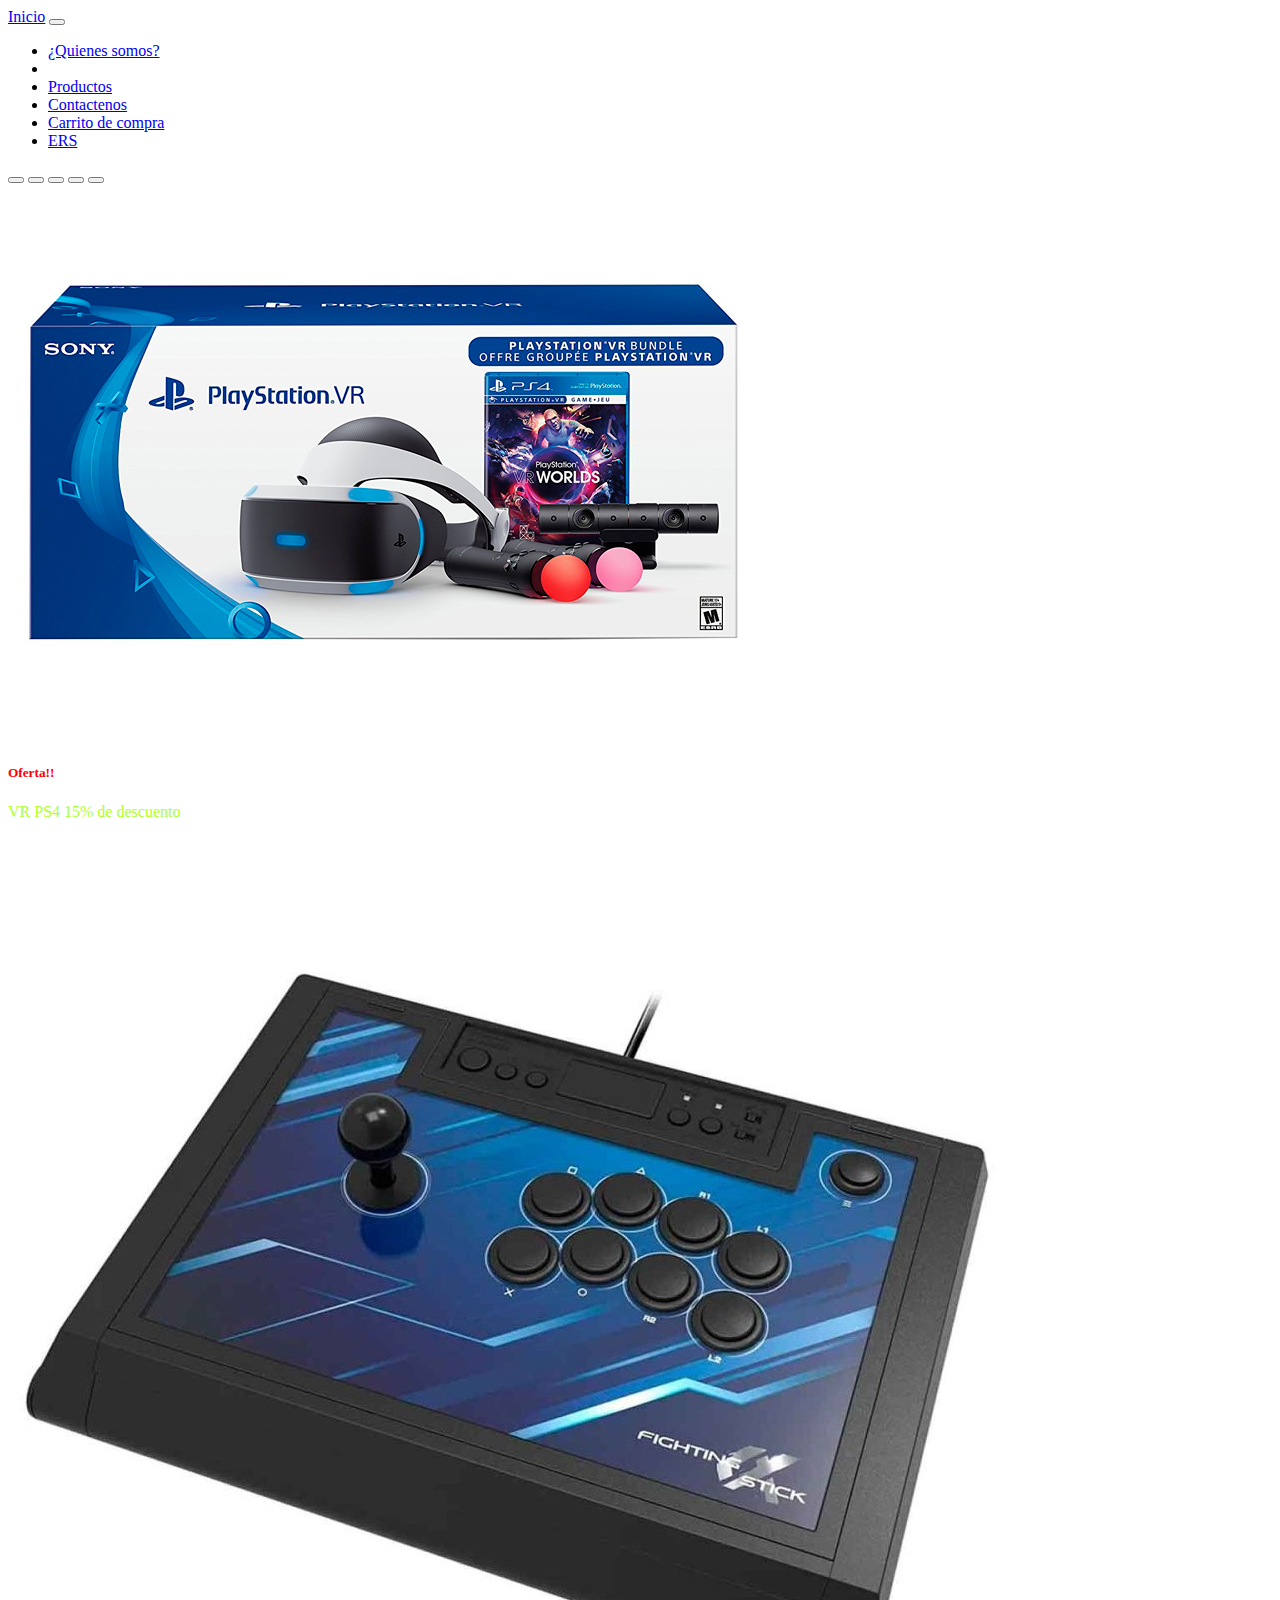
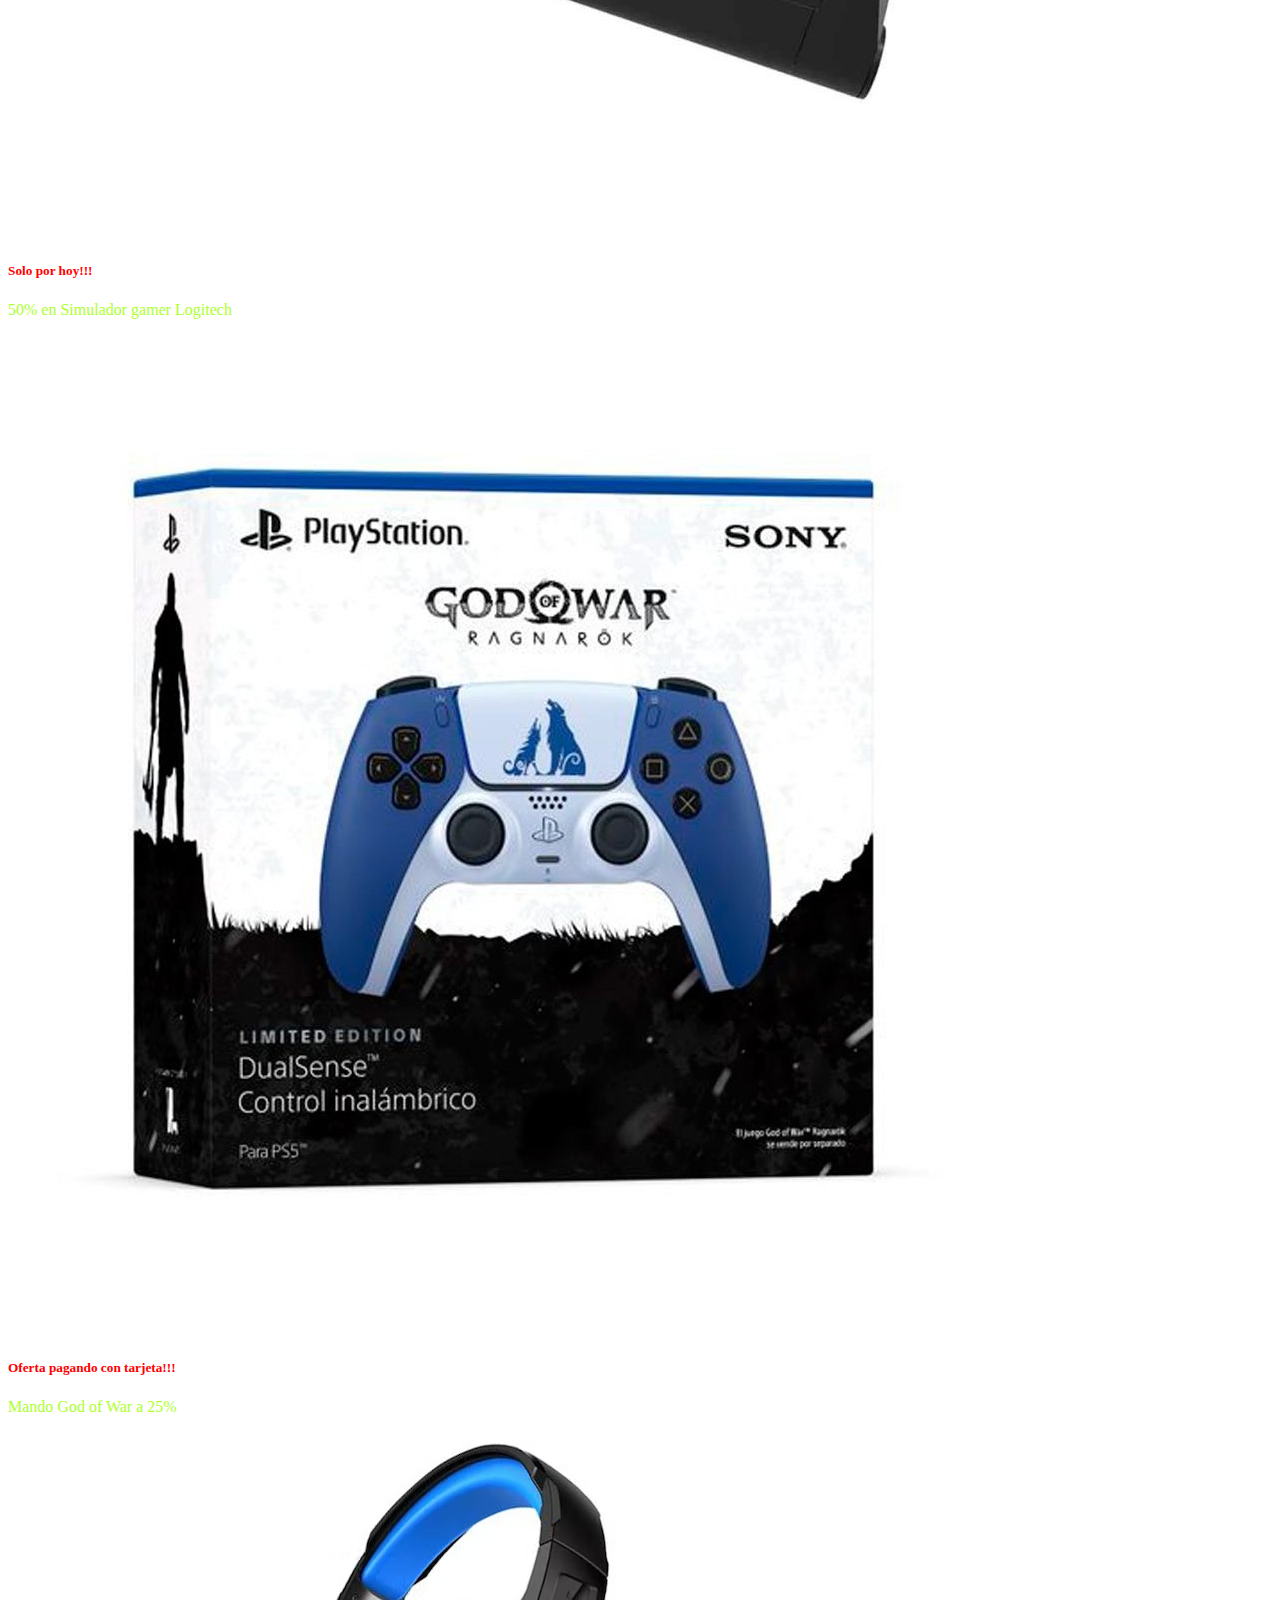
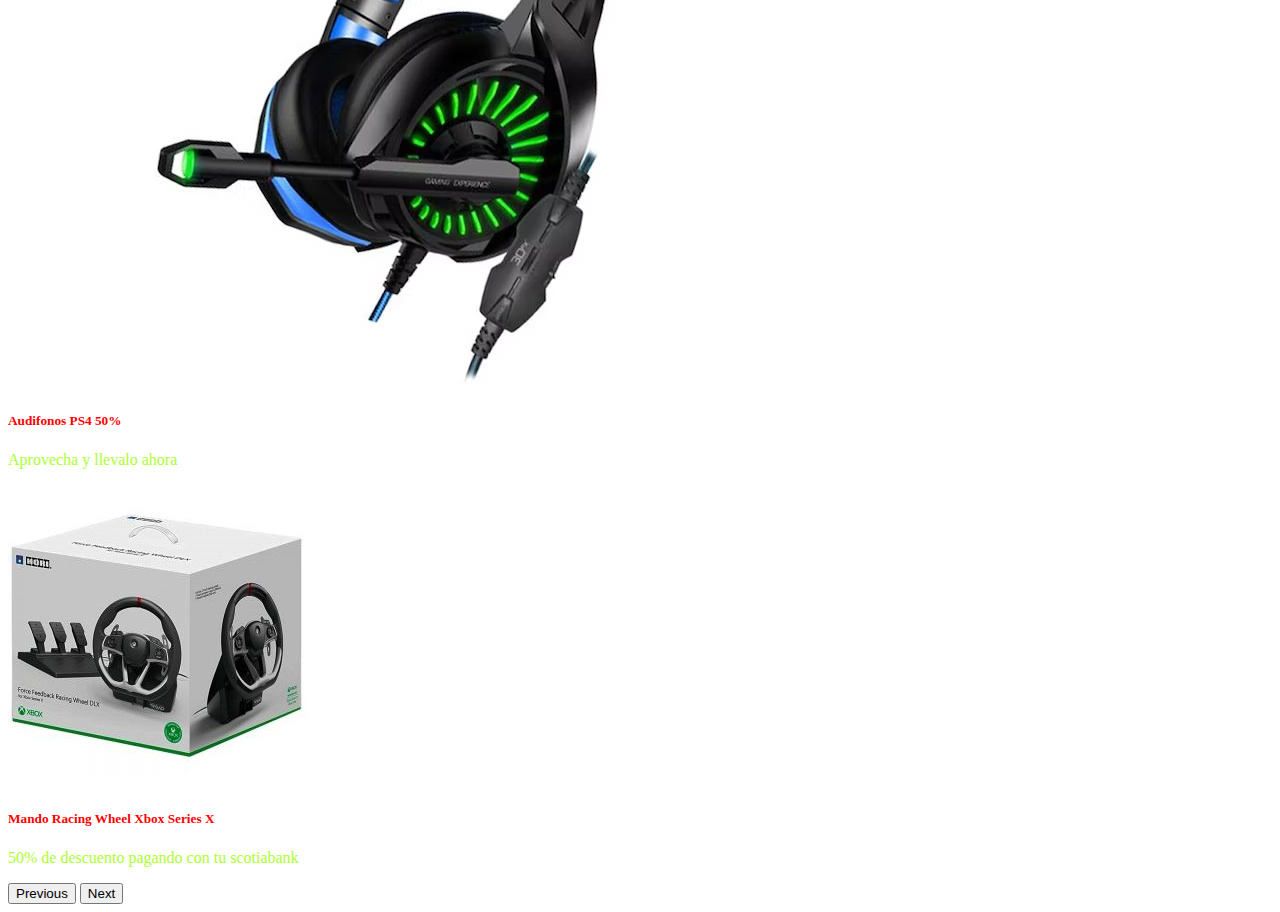
<file: index.html>
<!doctype html>
<html lang="en">
  <head>
    <!-- Required meta tags -->
    <meta charset="utf-8">
    <meta name="viewport" content="width=device-width, initial-scale=1">

    <!-- Bootstrap CSS -->
    <link href="https://cdn.jsdelivr.net/npm/bootstrap@5.0.2/dist/css/bootstrap.min.css" rel="stylesheet" integrity="sha384-EVSTQN3/azprG1Anm3QDgpJLIm9Nao0Yz1ztcQTwFspd3yD65VohhpuuCOmLASjC" crossorigin="anonymous">
    <link rel="stylesheet" href="css/estilos.css" />
    <title>BIENVENIDO A FRGQ</title>
  </head>
  <body>
    <nav class="navbar navbar-expand-lg navbar-light bg-light">
        <div class="container-fluid">
          <a class="navbar-brand" href="index.html">Inicio</a>
          <button class="navbar-toggler" type="button" data-bs-toggle="collapse" data-bs-target="#navbarSupportedContent" aria-controls="navbarSupportedContent" aria-expanded="false" aria-label="Toggle navigation">
            <span class="navbar-toggler-icon"></span>
          </button>
          <div class="collapse navbar-collapse" id="navbarSupportedContent">
            <ul class="navbar-nav me-auto mb-2 mb-lg-0">
              <li class="nav-item">
                <a class="nav-link active" href="Qsomos.html">¿Quienes somos?</a>
              </li>
              <li class="nav-item">
              <li class="nav-item">
                <a class="nav-link active" aria-current="page" href="productos.html">Productos</a>
              </li>
              <li class="nav-item">
                <a class="nav-link active" href="contacto.html">Contactenos</a>
              </li>
              <li class="nav-item">
                <a class="nav-link active" href="carrito.html">Carrito de compra</a>
              </li>
              <li class="nav-item">
                <a class="nav-link active" href="ERS.html">ERS</a>
            </li>
            </ul>
          </div>
        </div>
      </nav>
      <div id="carouselExampleCaptions" class="carousel slide" data-bs-ride="carousel">
        <div class="carousel-indicators">
          <button type="button" data-bs-target="#carouselExampleCaptions" data-bs-slide-to="0" class="active" aria-current="true" aria-label="Slide 1"></button>
          <button type="button" data-bs-target="#carouselExampleCaptions" data-bs-slide-to="1" aria-label="Slide 2"></button>
          <button type="button" data-bs-target="#carouselExampleCaptions" data-bs-slide-to="2" aria-label="Slide 3"></button>
          <button type="button" data-bs-target="#carouselExampleCaptions" data-bs-slide-to="3" aria-label="Slide 4"></button>
          <button type="button" data-bs-target="#carouselExampleCaptions" data-bs-slide-to="4" aria-label="Slide 1"></button>
        </div>
        <div class="carousel-inner">
          <div class="carousel-item active">
            <img src="img/productos/VRps4.jpg" class="d-block w-100" alt="...">
            <div class="carousel-caption d-none d-md-block">
              <h5>Oferta!!</h5>
              <p>VR PS4 15% de descuento</p>
            </div>
          </div>
          <div class="carousel-item">
            <img src="img/productos/fightingStick.jpg" class="d-block w-100" alt="...">
            <div class="carousel-caption d-none d-md-block">
              <h5>Solo por hoy!!!</h5>
              <p>50% en Simulador gamer Logitech</p>
            </div>
          </div>
          <div class="carousel-item">
            <img src="img/productos/MandoGOWjpeg.jpeg" class="d-block w-100" alt="...">
            <div class="carousel-caption d-none d-md-block">
              <h5>Oferta pagando con tarjeta!!!</h5>
              <p>Mando God of War a 25%</p>
            </div>
          </div>
          <div class="carousel-item">
            <img src="img/productos/Audifonos_ps4.jpg" class="d-block w-100" alt="...">
            <div class="carousel-caption d-none d-md-block">
              <h5>Audifonos PS4 50%</h5>
              <p>Aprovecha y llevalo ahora</p>
            </div>
          </div>
          <div class="carousel-item">
            <img src="img/productos/RacingWheelXBoxSeriesX.jpg" class="d-block w-100" alt="...">
            <div class="carousel-caption d-none d-md-block">
              <h5>Mando Racing Wheel Xbox Series X</h5>
              <p>50% de descuento pagando con tu scotiabank</p>
            </div>
          </div>
        </div>
        <button class="carousel-control-prev" type="button" data-bs-target="#carouselExampleCaptions" data-bs-slide="prev">
          <span class="carousel-control-prev-icon" aria-hidden="true"></span>
          <span class="visually-hidden">Previous</span>
        </button>
        <button class="carousel-control-next" type="button" data-bs-target="#carouselExampleCaptions" data-bs-slide="next">
          <span class="carousel-control-next-icon" aria-hidden="true"></span>
          <span class="visually-hidden">Next</span>
        </button>
      </div>
    <!-- Optional JavaScript; choose one of the two! -->

    <!-- Option 1: Bootstrap Bundle with Popper -->
    <script src="https://cdn.jsdelivr.net/npm/bootstrap@5.0.2/dist/js/bootstrap.bundle.min.js" integrity="sha384-MrcW6ZMFYlzcLA8Nl+NtUVF0sA7MsXsP1UyJoMp4YLEuNSfAP+JcXn/tWtIaxVXM" crossorigin="anonymous"></script>

    <!-- Option 2: Separate Popper and Bootstrap JS -->
    <!--
    <script src="https://cdn.jsdelivr.net/npm/@popperjs/core@2.9.2/dist/umd/popper.min.js" integrity="sha384-IQsoLXl5PILFhosVNubq5LC7Qb9DXgDA9i+tQ8Zj3iwWAwPtgFTxbJ8NT4GN1R8p" crossorigin="anonymous"></script>
    <script src="https://cdn.jsdelivr.net/npm/bootstrap@5.0.2/dist/js/bootstrap.min.js" integrity="sha384-cVKIPhGWiC2Al4u+LWgxfKTRIcfu0JTxR+EQDz/bgldoEyl4H0zUF0QKbrJ0EcQF" crossorigin="anonymous"></script>
    -->
  </body>
</html>
</file>
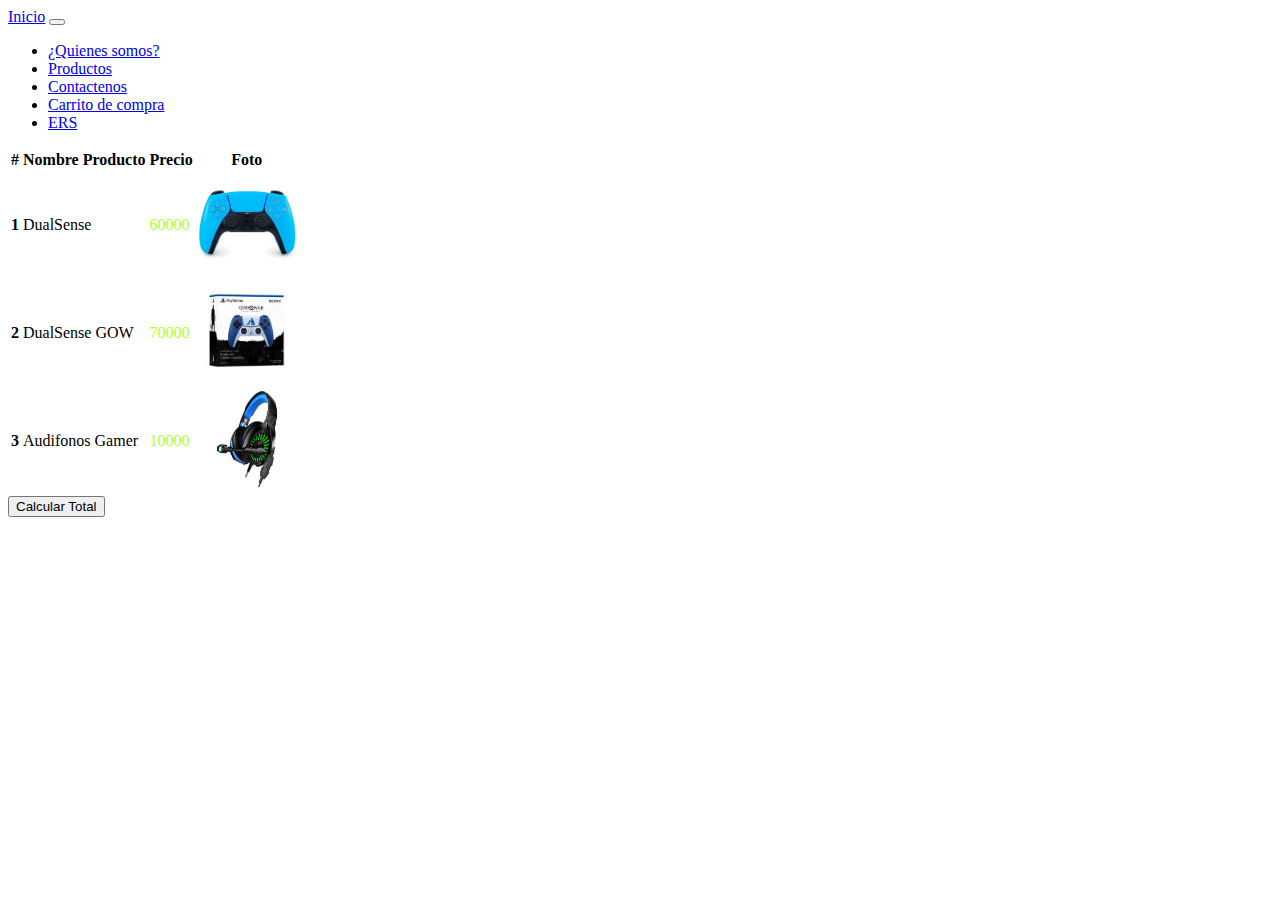
<file: carrito.html>
<!DOCTYPE html>
<html lang="en">
  <head>
    <link rel="preconnect" href="https://fonts.googleapis.com" />
    <link rel="preconnect" href="https://fonts.gstatic.com" crossorigin />
    <link
      href="https://fonts.googleapis.com/css2?family=Bebas+Neue&display=swap"
      rel="stylesheet"
    />
    <!-- Required meta tags -->
    <meta charset="utf-8" />
    <meta name="viewport" content="width=device-width, initial-scale=1" />
    <link rel="stylesheet" href="css/estilos.css" />
    <!-- Bootstrap CSS -->
    <link
      href="https://cdn.jsdelivr.net/npm/bootstrap@5.0.2/dist/css/bootstrap.min.css"
      rel="stylesheet"
      integrity="sha384-EVSTQN3/azprG1Anm3QDgpJLIm9Nao0Yz1ztcQTwFspd3yD65VohhpuuCOmLASjC"
      crossorigin="anonymous"
    />
    <link rel="stylesheet" href="css/estilos.css" />
    <script src="js/funciones.js"></script>
    <title>Carrito</title>
  </head>
  <body>
    <nav class="navbar navbar-expand-lg navbar-light bg-light">
      <div class="container-fluid">
        <a class="navbar-brand" href="index.html">Inicio</a>
        <button
          class="navbar-toggler"
          type="button"
          data-bs-toggle="collapse"
          data-bs-target="#navbarSupportedContent"
          aria-controls="navbarSupportedContent"
          aria-expanded="false"
          aria-label="Toggle navigation"
        >
          <span class="navbar-toggler-icon"></span>
        </button>
        <div class="collapse navbar-collapse" id="navbarSupportedContent">
          <ul class="navbar-nav me-auto mb-2 mb-lg-0">
            <li class="nav-item">
              <a class="nav-link active" href="Qsomos.html">¿Quienes somos?</a>
            </li>
            <li class="nav-item">
              <a
                class="nav-link active"href="productos.html">Productos</a
              >
            </li>
            <li class="nav-item">
              <a class="nav-link active" href="contacto.html">Contactenos</a>
            </li>
            <li class="nav-item">
              <a class="nav-link active" href="carrito.html">Carrito de compra</a>
            </li>
            <li class="nav-item">
                <a class="nav-link active" href="ERS.html">ERS</a>
            </li>
          </ul>
        </div>
      </div>
        
    </nav>
    <div class="container">
    <table class="table table-hover" id="tablaPrecios">
      <thead>
        <tr>
          <th scope="col">#</th>
          <th scope="col">Nombre Producto</th>
          <th scope="col">Precio</th>
          <th scope="col">Foto</th>
        </tr>
      </thead>
      <tbody>
        <tr>
          <th scope="row">1</th>
          <td>DualSense</td>
          <td class="precio">60000</td>
          <td><img src="img/productos/MandoB.jpeg" alt="" class="rounded" height="100px" width="100px"></td>
        </tr>
        <tr>
          <th scope="row">2</th>
          <td>DualSense GOW</td>
          <td class="precio">70000</td>
          <td><img src="img/productos/MandoGOWjpeg.jpeg" alt="" class="rounded" height="100px" width="100px"></td>
        </tr>
        <tr>
          <th scope="row">3</th>
          <td>Audifonos Gamer</td>
          <td class="precio">10000</td>
          <td><img src="img/productos/Audifonos_ps4.jpg" alt="" class="rounded" height="100px" width="100px"></td>
        </tr>
      </tbody>
    </table>
    <div class="d-grid gap-2">
      <button class="btn btn-primary" type="button" onclick="calcularTotal()">Calcular Total</button>
    </div>
  </div>

    <!-- Optional JavaScript; choose one of the two! -->

    <!-- Option 1: Bootstrap Bundle with Popper -->
    <script
      src="https://cdn.jsdelivr.net/npm/bootstrap@5.0.2/dist/js/bootstrap.bundle.min.js"
      integrity="sha384-MrcW6ZMFYlzcLA8Nl+NtUVF0sA7MsXsP1UyJoMp4YLEuNSfAP+JcXn/tWtIaxVXM"
      crossorigin="anonymous"
    ></script>

    <!-- Option 2: Separate Popper and Bootstrap JS -->
    <!--
    <script src="https://cdn.jsdelivr.net/npm/@popperjs/core@2.9.2/dist/umd/popper.min.js" integrity="sha384-IQsoLXl5PILFhosVNubq5LC7Qb9DXgDA9i+tQ8Zj3iwWAwPtgFTxbJ8NT4GN1R8p" crossorigin="anonymous"></script>
    <script src="https://cdn.jsdelivr.net/npm/bootstrap@5.0.2/dist/js/bootstrap.min.js" integrity="sha384-cVKIPhGWiC2Al4u+LWgxfKTRIcfu0JTxR+EQDz/bgldoEyl4H0zUF0QKbrJ0EcQF" crossorigin="anonymous"></script>
    -->
  </body>
</html>
</file>
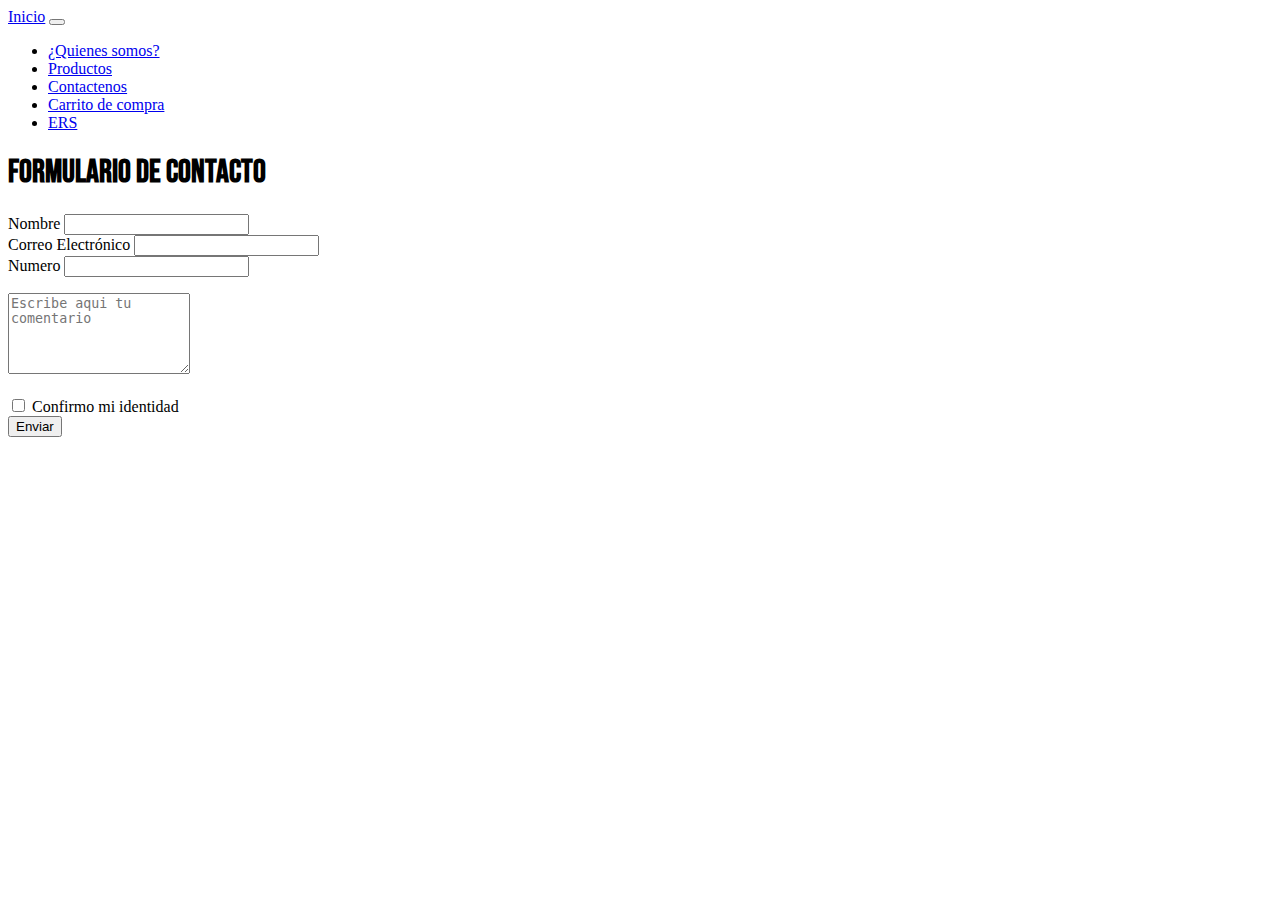
<file: contacto.html>
<!DOCTYPE html>
<html lang="en">
  <head>
    <link rel="preconnect" href="https://fonts.googleapis.com" />
    <link rel="preconnect" href="https://fonts.gstatic.com" crossorigin />
    <link
      href="https://fonts.googleapis.com/css2?family=Bebas+Neue&display=swap"
      rel="stylesheet"
    />
    <!-- Required meta tags -->
    <meta charset="utf-8" />
    <meta name="viewport" content="width=device-width, initial-scale=1" />
    <link rel="stylesheet" href="css/estilos.css" />
    <!-- Bootstrap CSS -->
    <script src="js/funciones.js"></script>
    <link
      href="https://cdn.jsdelivr.net/npm/bootstrap@5.0.2/dist/css/bootstrap.min.css"
      rel="stylesheet"
      integrity="sha384-EVSTQN3/azprG1Anm3QDgpJLIm9Nao0Yz1ztcQTwFspd3yD65VohhpuuCOmLASjC"
      crossorigin="anonymous"
    />

    <title>Contacto</title>
  </head>
  <body>
    <nav class="navbar navbar-expand-lg navbar-light bg-light">
      <div class="container-fluid">
        <a class="navbar-brand" href="index.html">Inicio</a>
        <button
          class="navbar-toggler"
          type="button"
          data-bs-toggle="collapse"
          data-bs-target="#navbarSupportedContent"
          aria-controls="navbarSupportedContent"
          aria-expanded="false"
          aria-label="Toggle navigation"
        >
          <span class="navbar-toggler-icon"></span>
        </button>
        <div class="collapse navbar-collapse" id="navbarSupportedContent">
          <ul class="navbar-nav me-auto mb-2 mb-lg-0">
            <li class="nav-item">
              <a class="nav-link active" href="Qsomos.html">¿Quienes somos?</a>
            </li>
            <li class="nav-item">
              <a
                class="nav-link active"href="productos.html">Productos</a
              >
            </li>
            <li class="nav-item">
              <a class="nav-link active" href="contacto.html">Contactenos</a>
            </li>
            <li class="nav-item">
              <a class="nav-link active" href="carrito.html">Carrito de compra</a>
            </li>
            <li class="nav-item">
              <a class="nav-link active" href="ERS.html">ERS</a>
          </li>
          </ul>
        </div>
      </div>
        
    </nav>
    <h1 class="text-center , titulo">Formulario de contacto</h1>
    <div class="container">
      <form class="row g-12">
        <div class="col-md-12">
          <label for="nombre" class="form-label">Nombre</label>
          <input type="Name" class="form-control" id="nombre" name="nombre" required />
        <div class="col-md-12">
          <label for="inputEmail4" class="form-label">Correo Electrónico</label>
          <input type="email" class="form-control" id="email" name="email" required />
        <div class="col-md-12"></div>
        <label for="inputNumber4" class="form-label"> Numero</label>
        <input type="number" class="form-control" id="inputName4">
        <p>
        </p>
        <div class="col-md-12">
          <textarea class="form-control" placeholder="Escribe aqui tu comentario" id="floatingTextarea" rows="5"></textarea>
        </div><br>
          <div class="form-check">
            <input class="form-check-input" type="checkbox" id="gridCheck" required/>
            <label class="form-check-label" for="gridCheck">
              Confirmo mi identidad
            </label>
          </div>
        </div>
        <div class="col-12">
          <button type="button" class="btn btn-primary" onclick="mostrarMensaje()">Enviar</button>
        </div>
      </form>
    </div>

    <!-- Optional JavaScript; choose one of the two! -->

    <!-- Option 1: Bootstrap Bundle with Popper -->
    <script
      src="https://cdn.jsdelivr.net/npm/bootstrap@5.0.2/dist/js/bootstrap.bundle.min.js"
      integrity="sha384-MrcW6ZMFYlzcLA8Nl+NtUVF0sA7MsXsP1UyJoMp4YLEuNSfAP+JcXn/tWtIaxVXM"
      crossorigin="anonymous"
    ></script>

    <!-- Option 2: Separate Popper and Bootstrap JS -->
    <!--
    <script src="https://cdn.jsdelivr.net/npm/@popperjs/core@2.9.2/dist/umd/popper.min.js" integrity="sha384-IQsoLXl5PILFhosVNubq5LC7Qb9DXgDA9i+tQ8Zj3iwWAwPtgFTxbJ8NT4GN1R8p" crossorigin="anonymous"></script>
    <script src="https://cdn.jsdelivr.net/npm/bootstrap@5.0.2/dist/js/bootstrap.min.js" integrity="sha384-cVKIPhGWiC2Al4u+LWgxfKTRIcfu0JTxR+EQDz/bgldoEyl4H0zUF0QKbrJ0EcQF" crossorigin="anonymous"></script>
    -->
  </body>
</html>
</file>
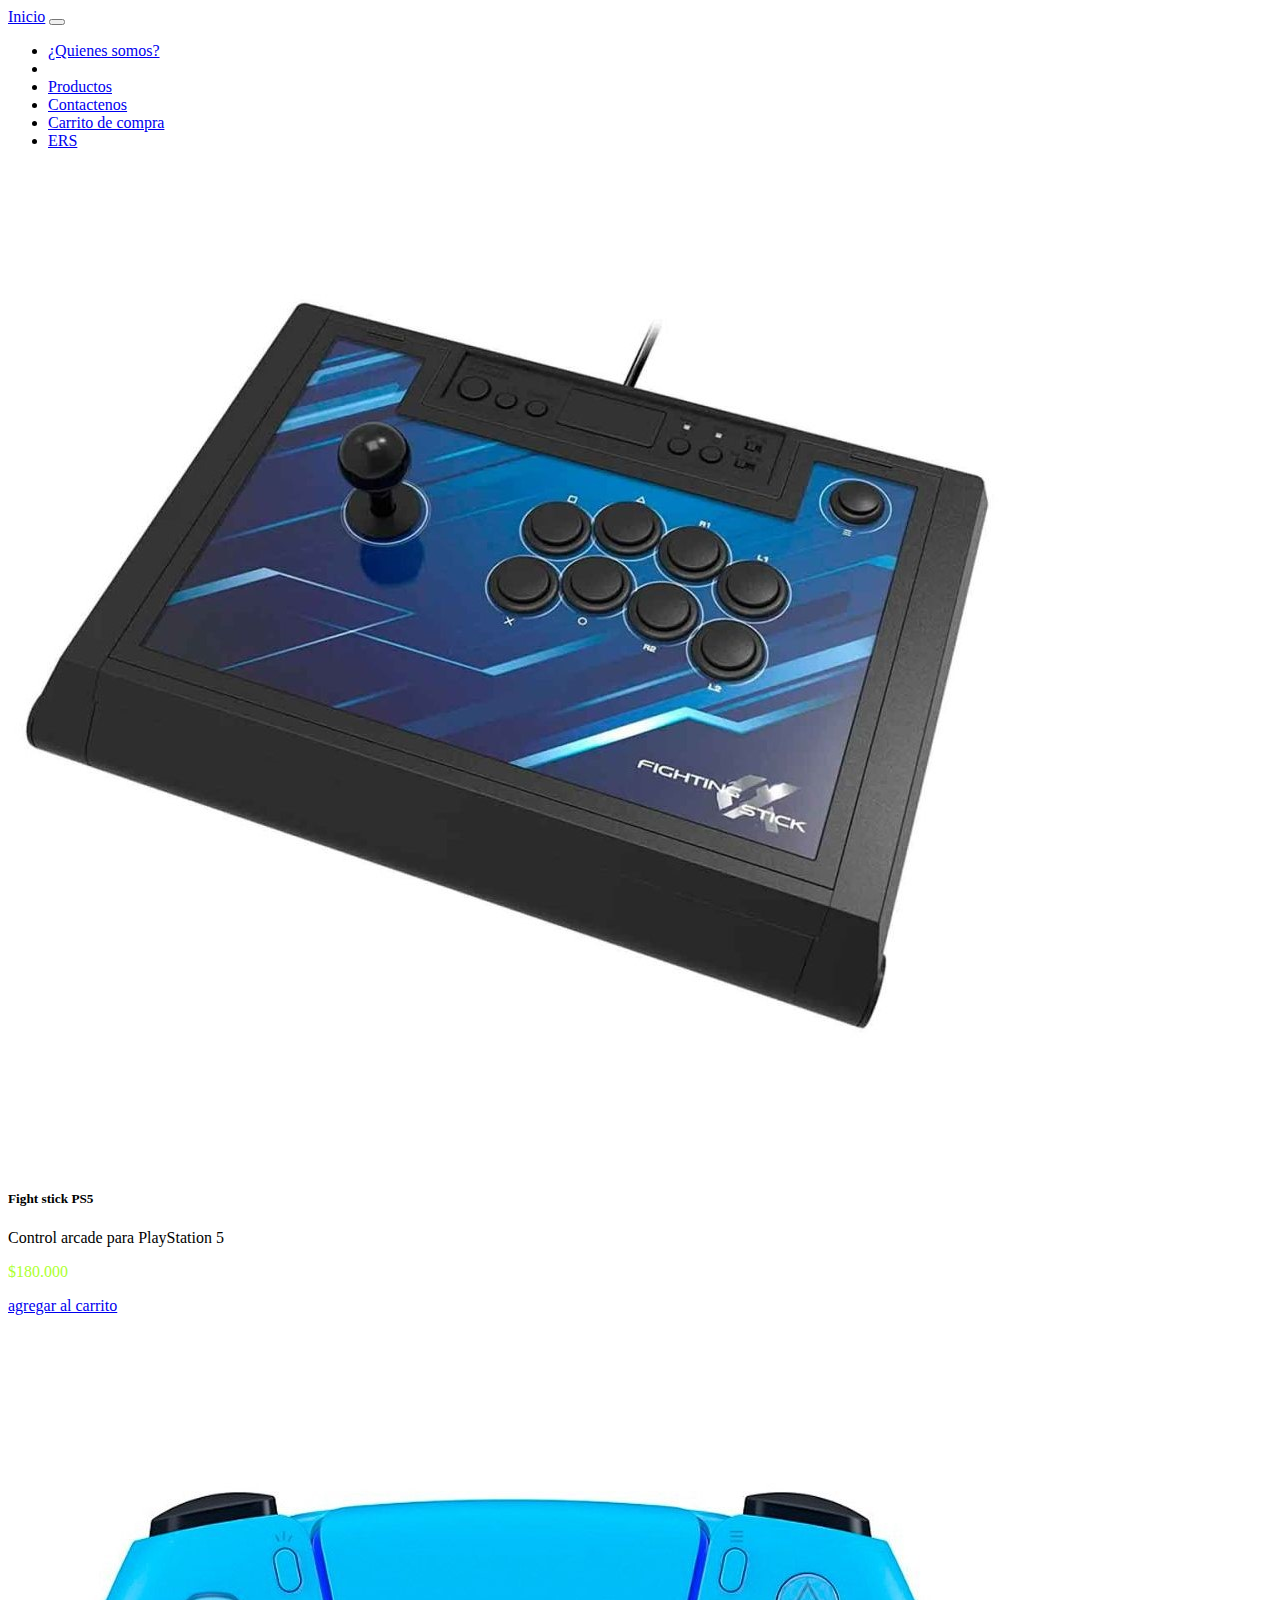
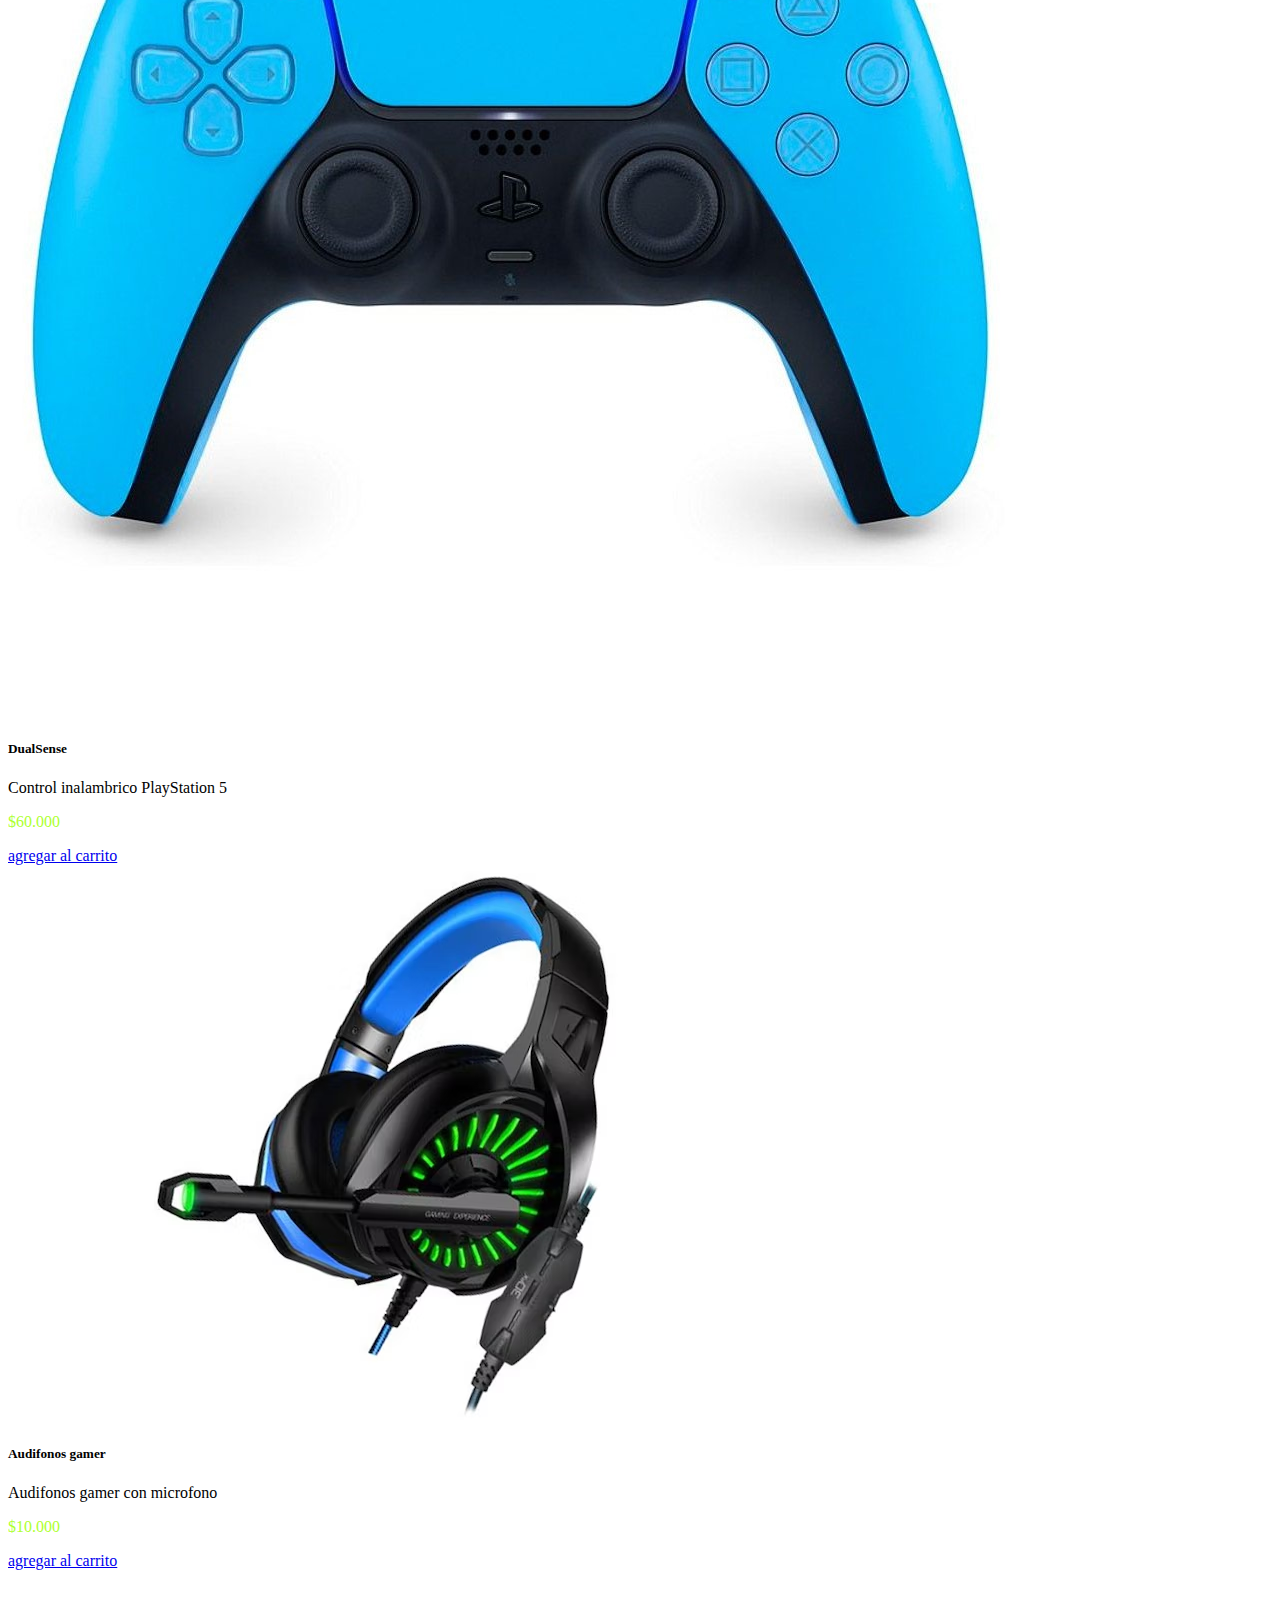
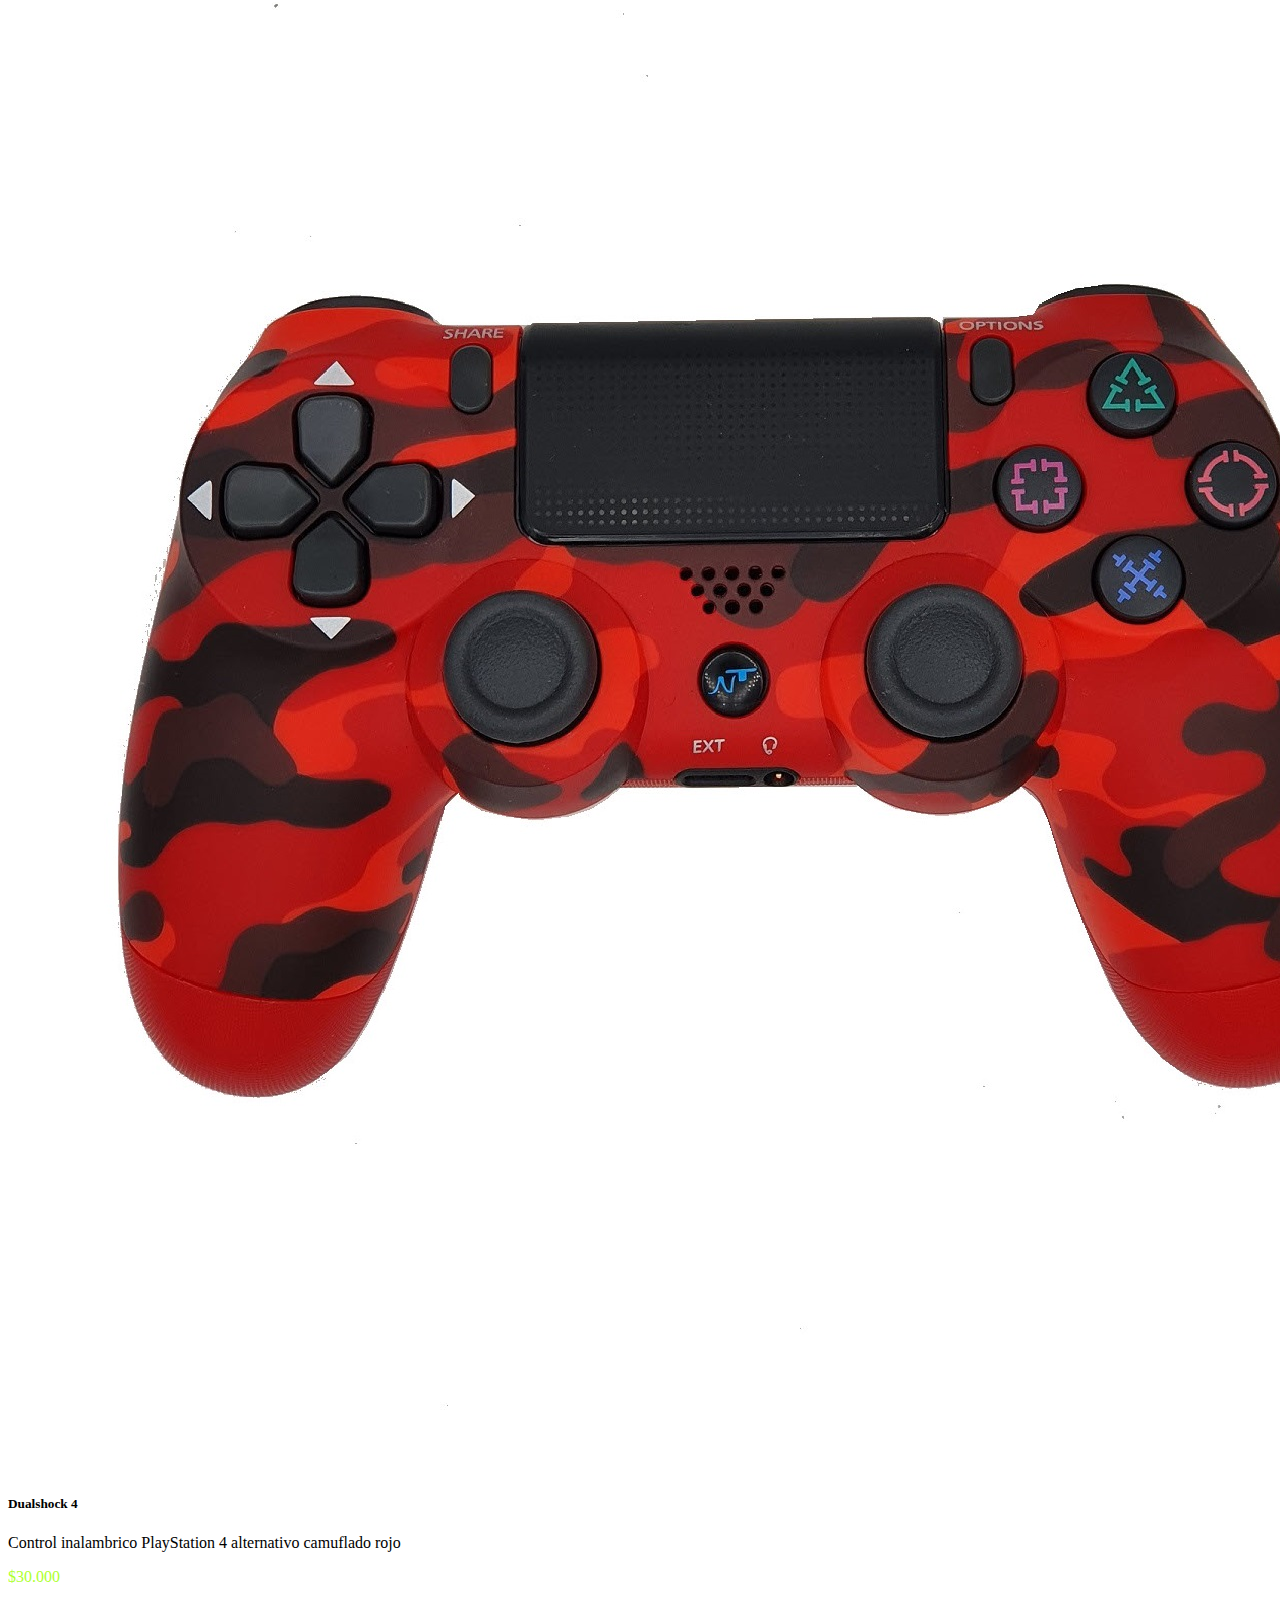
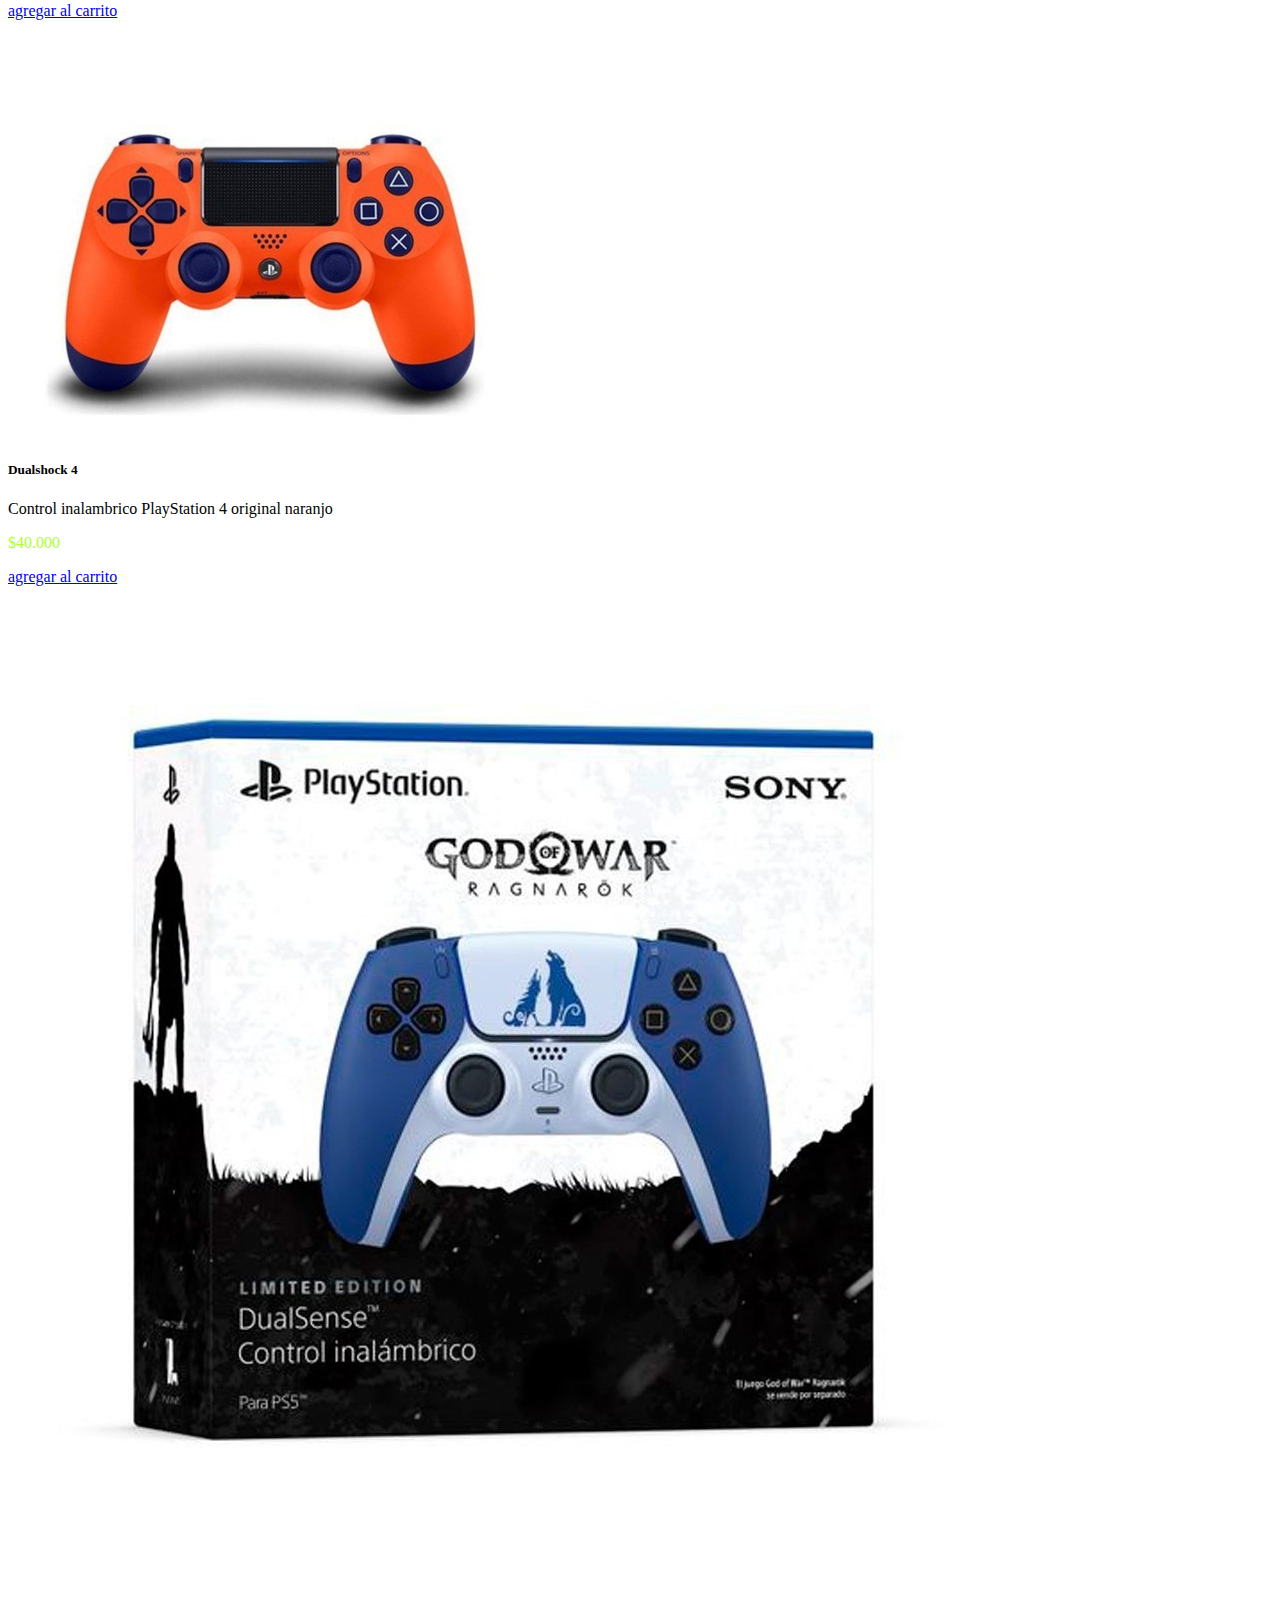
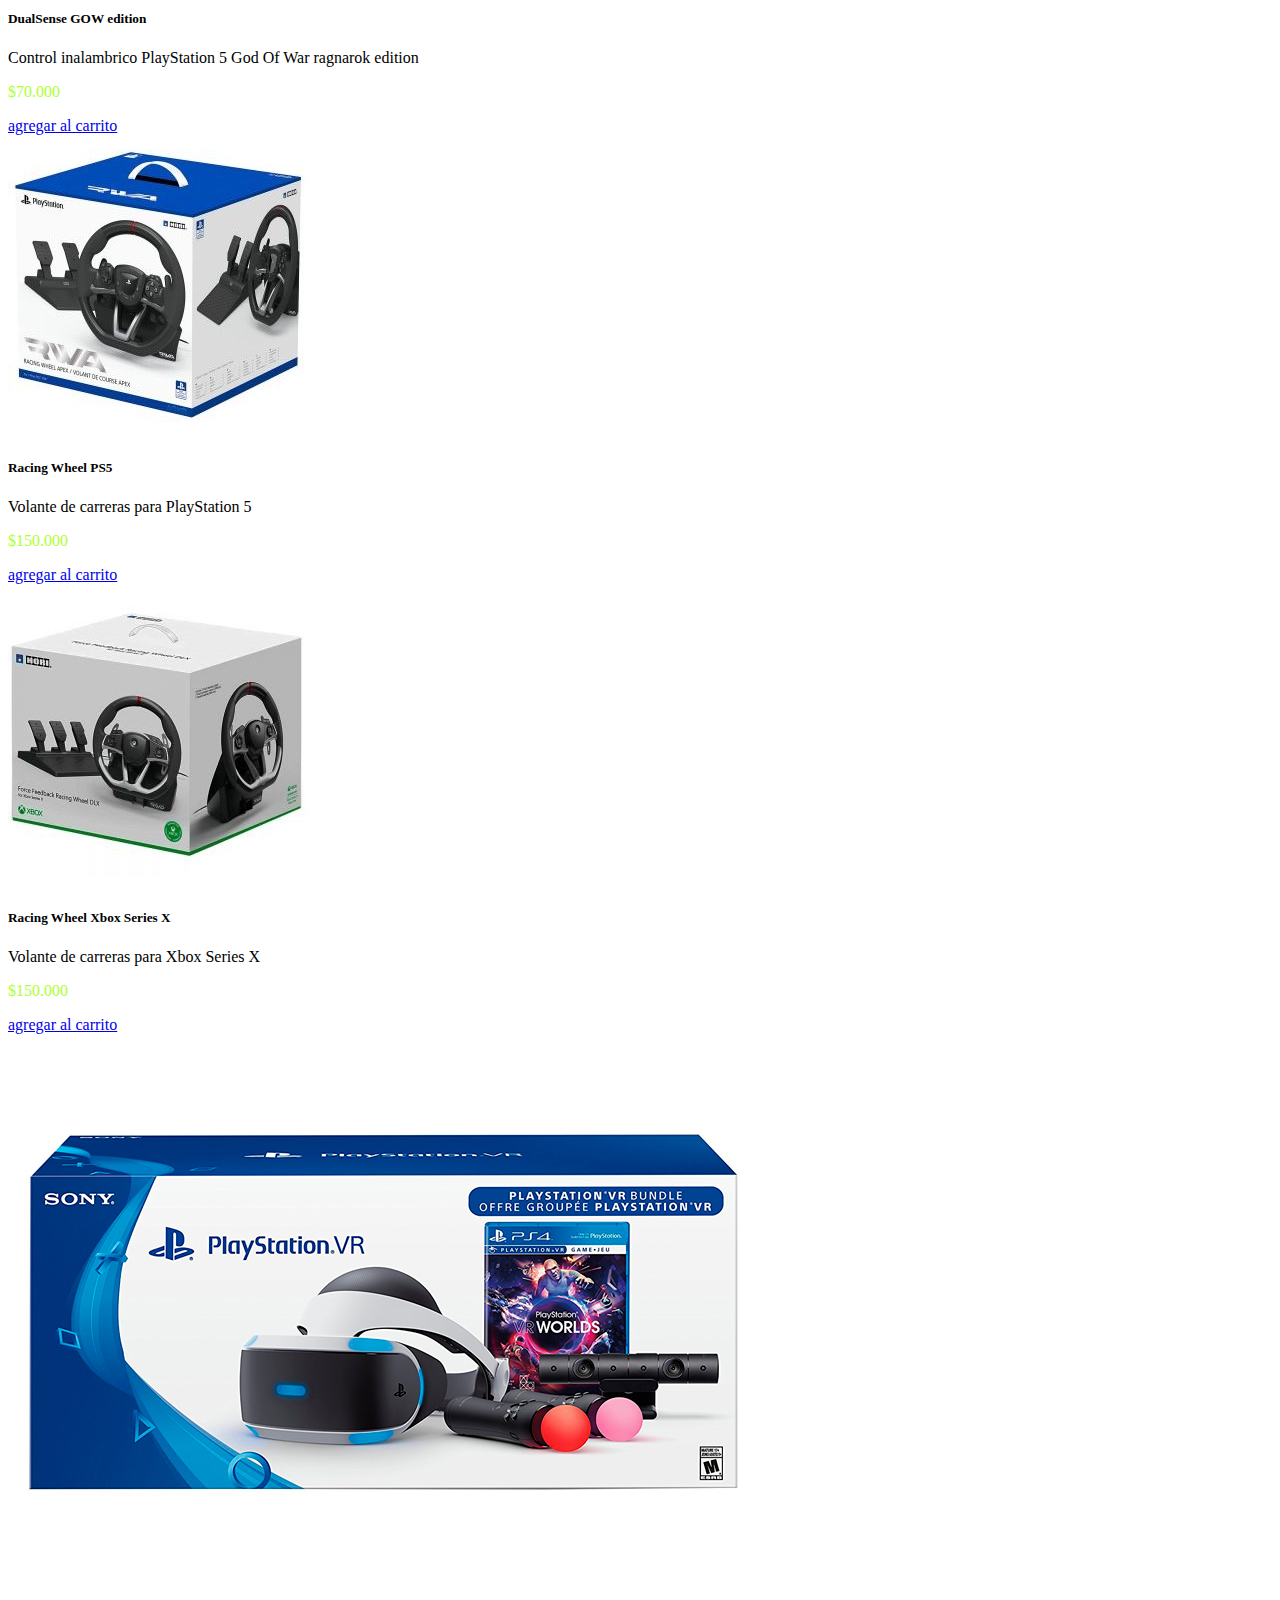
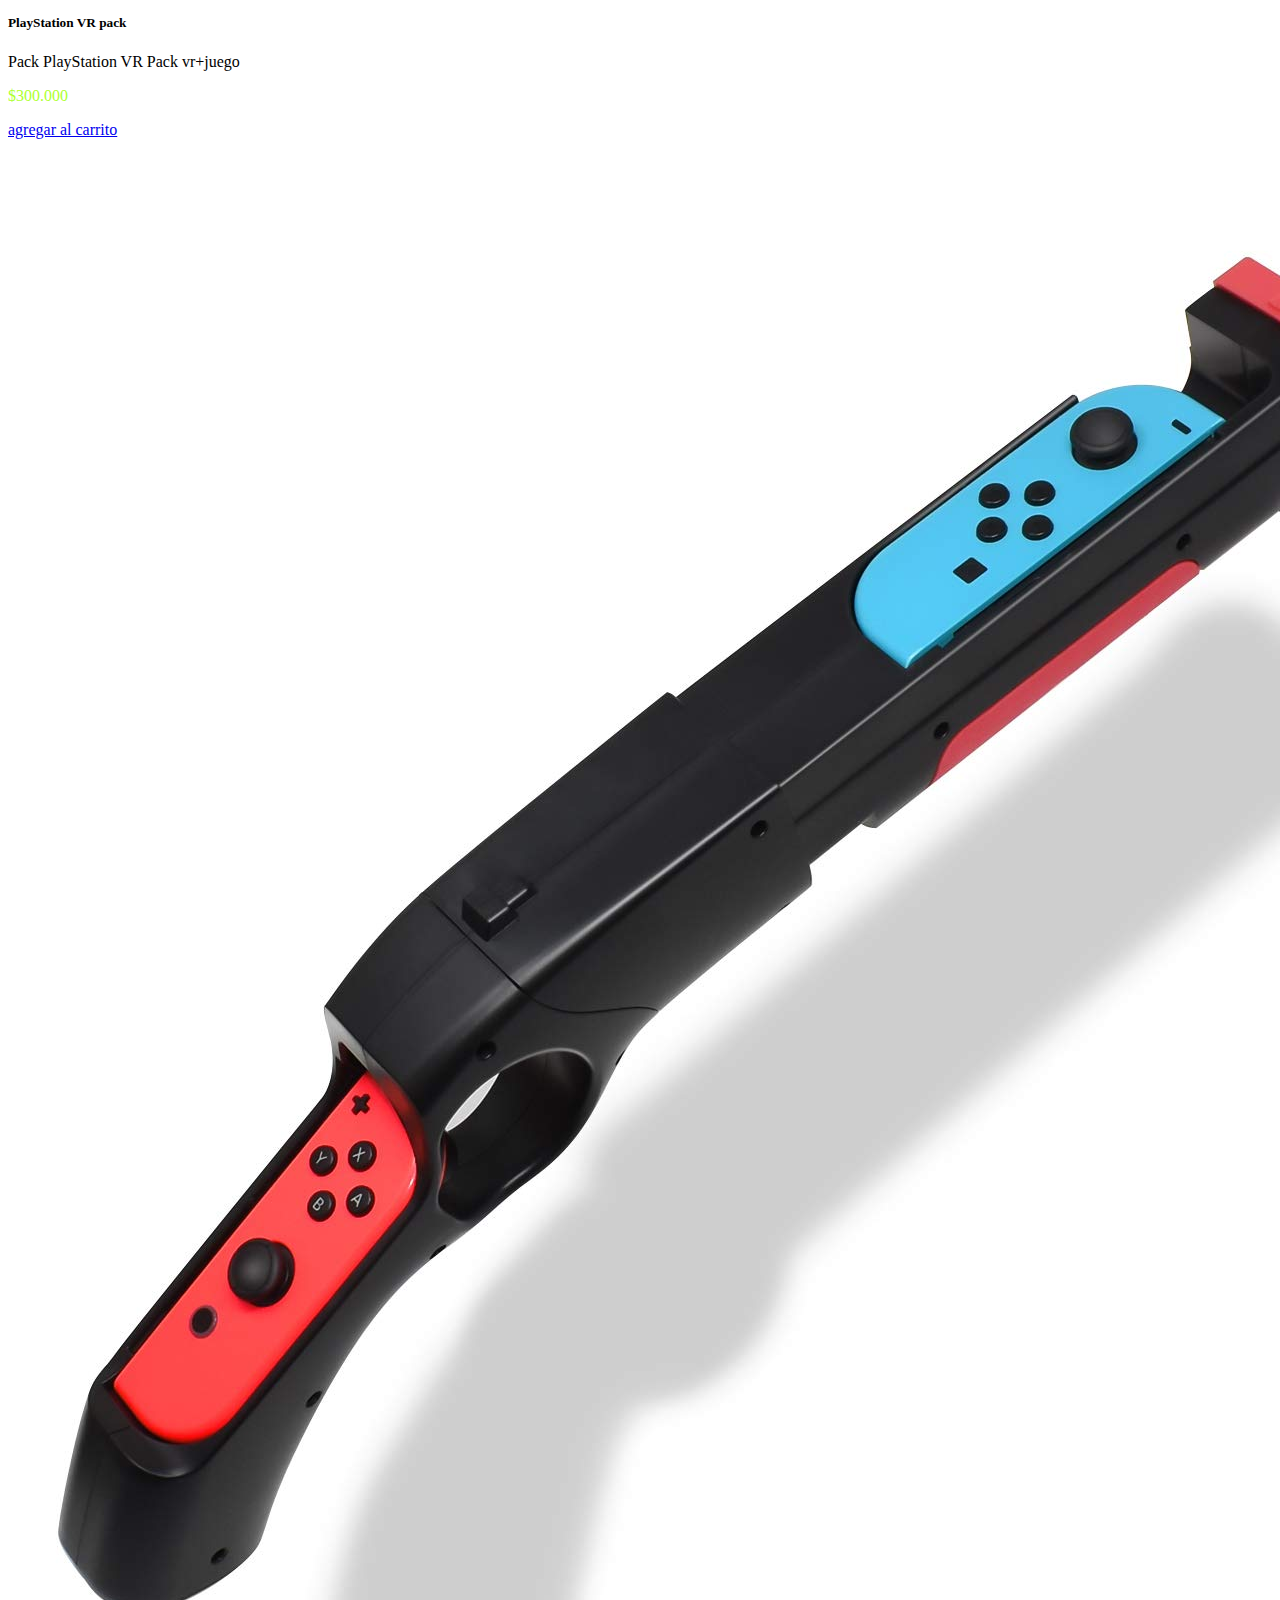
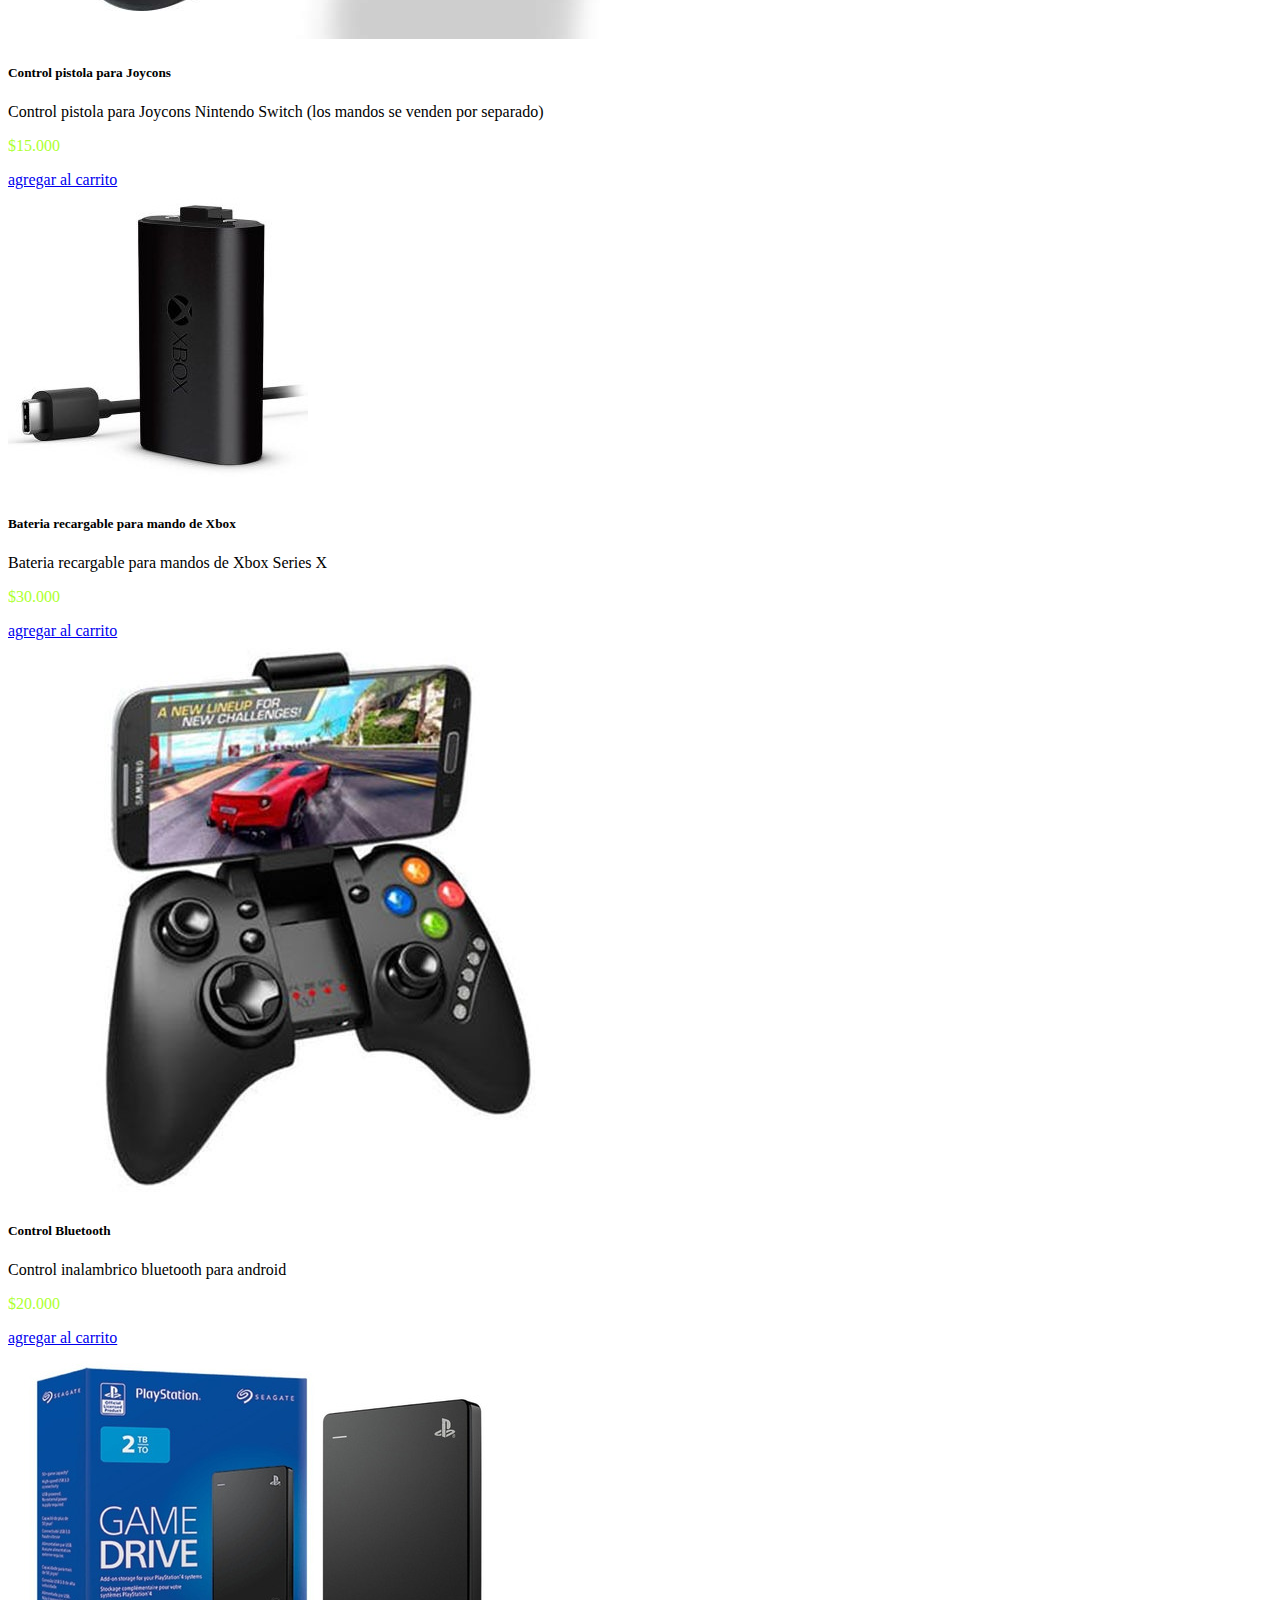
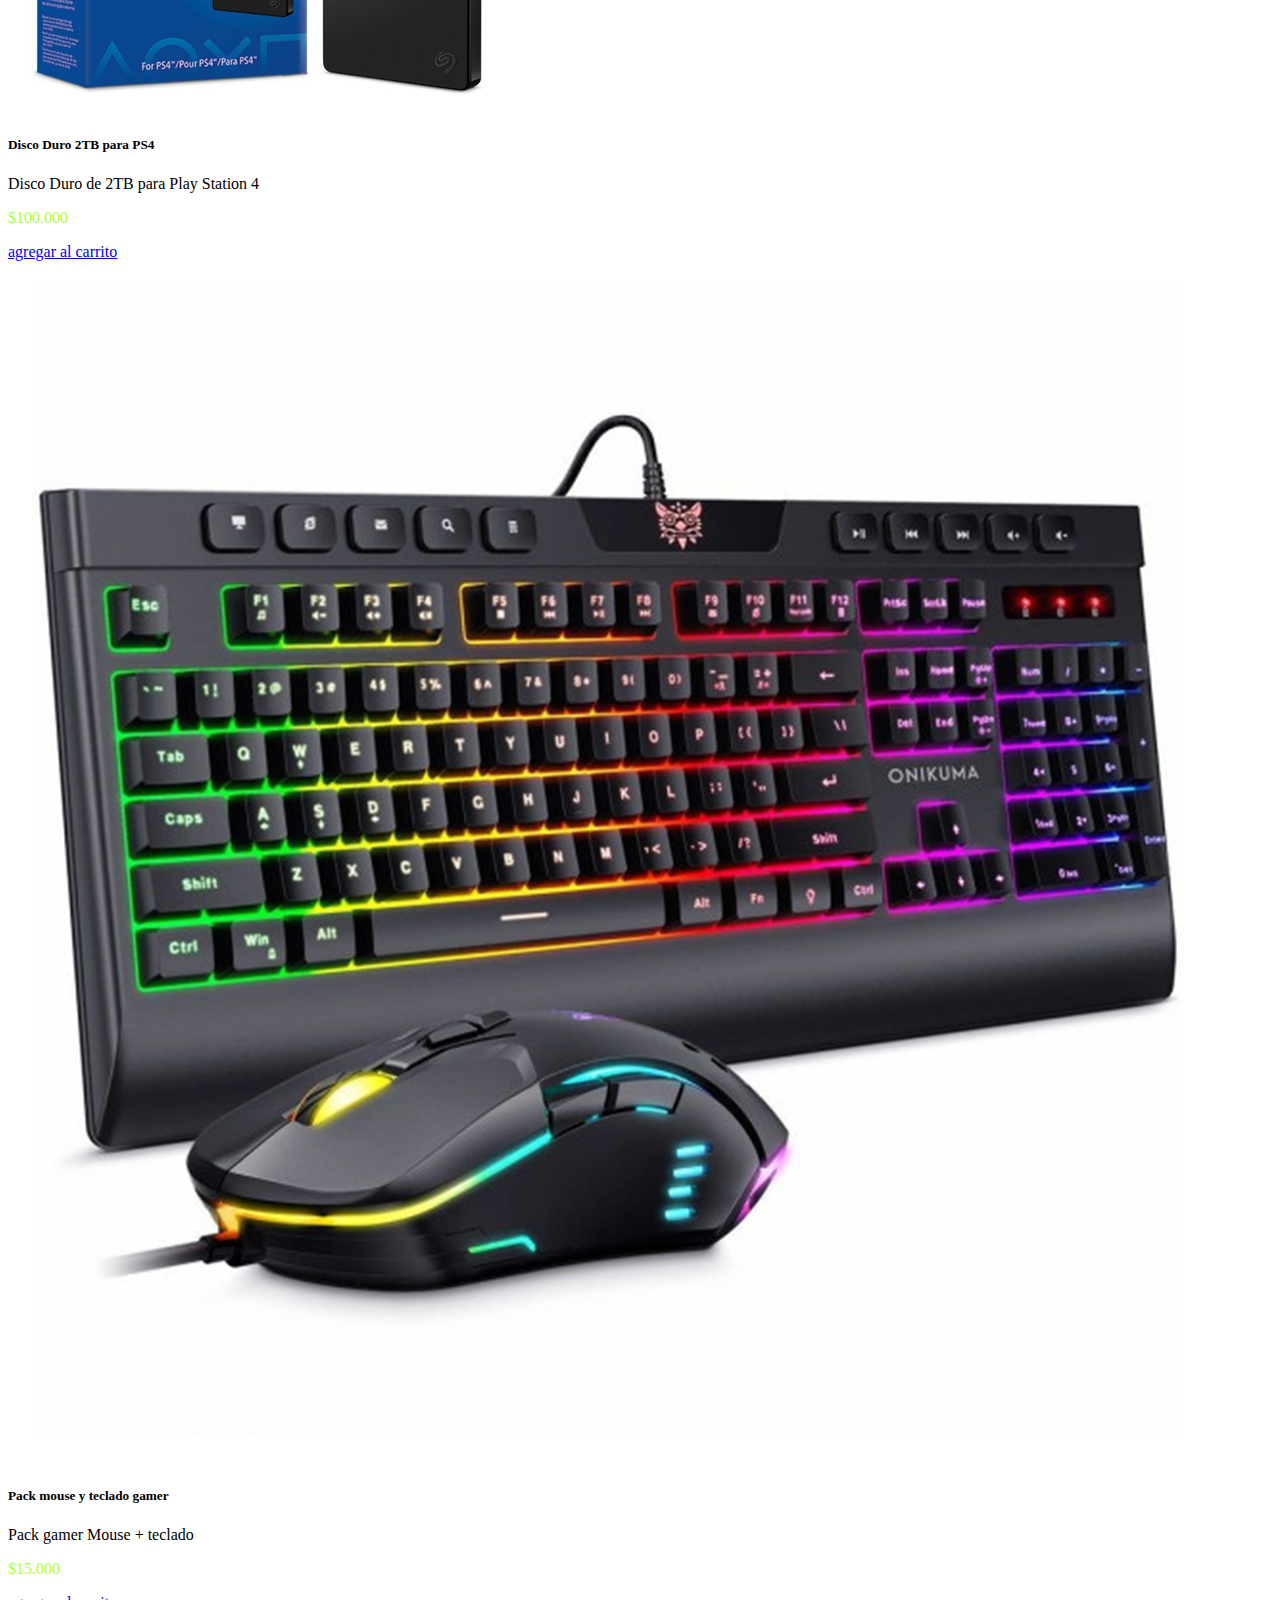
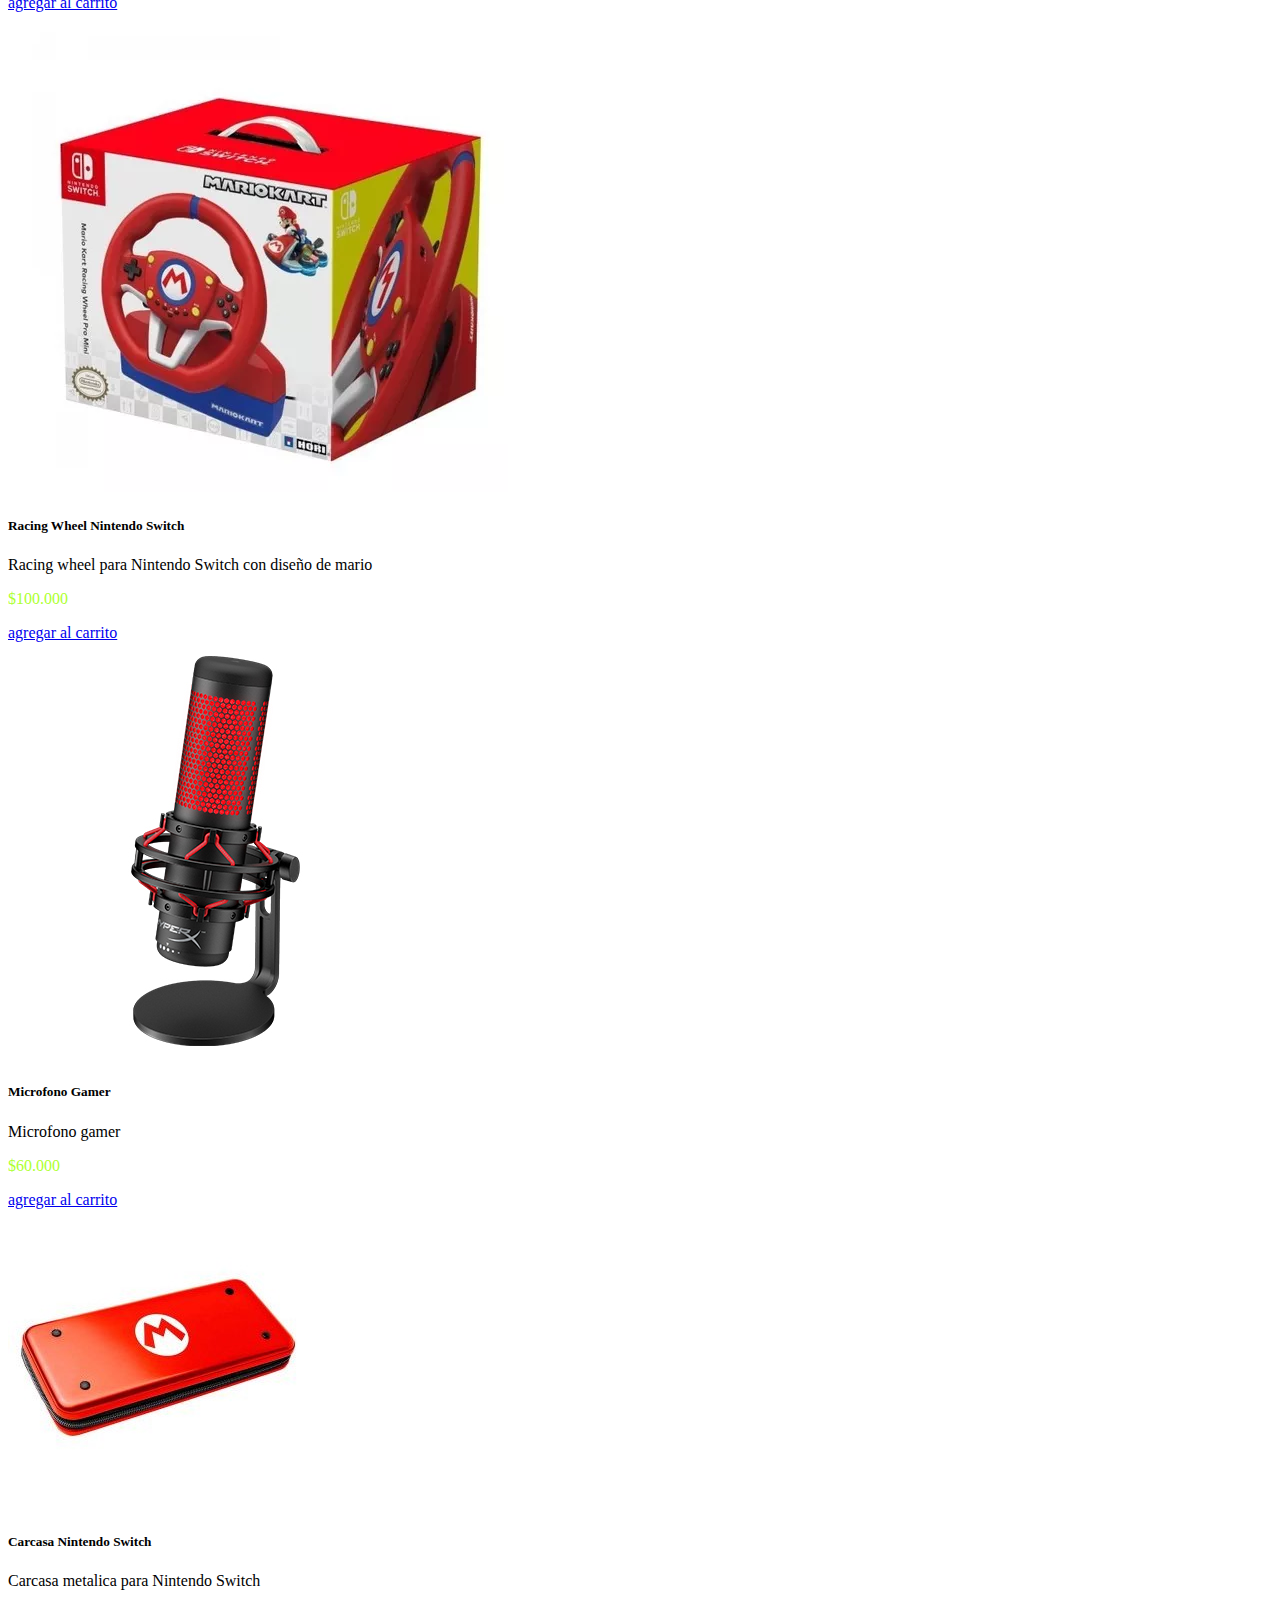
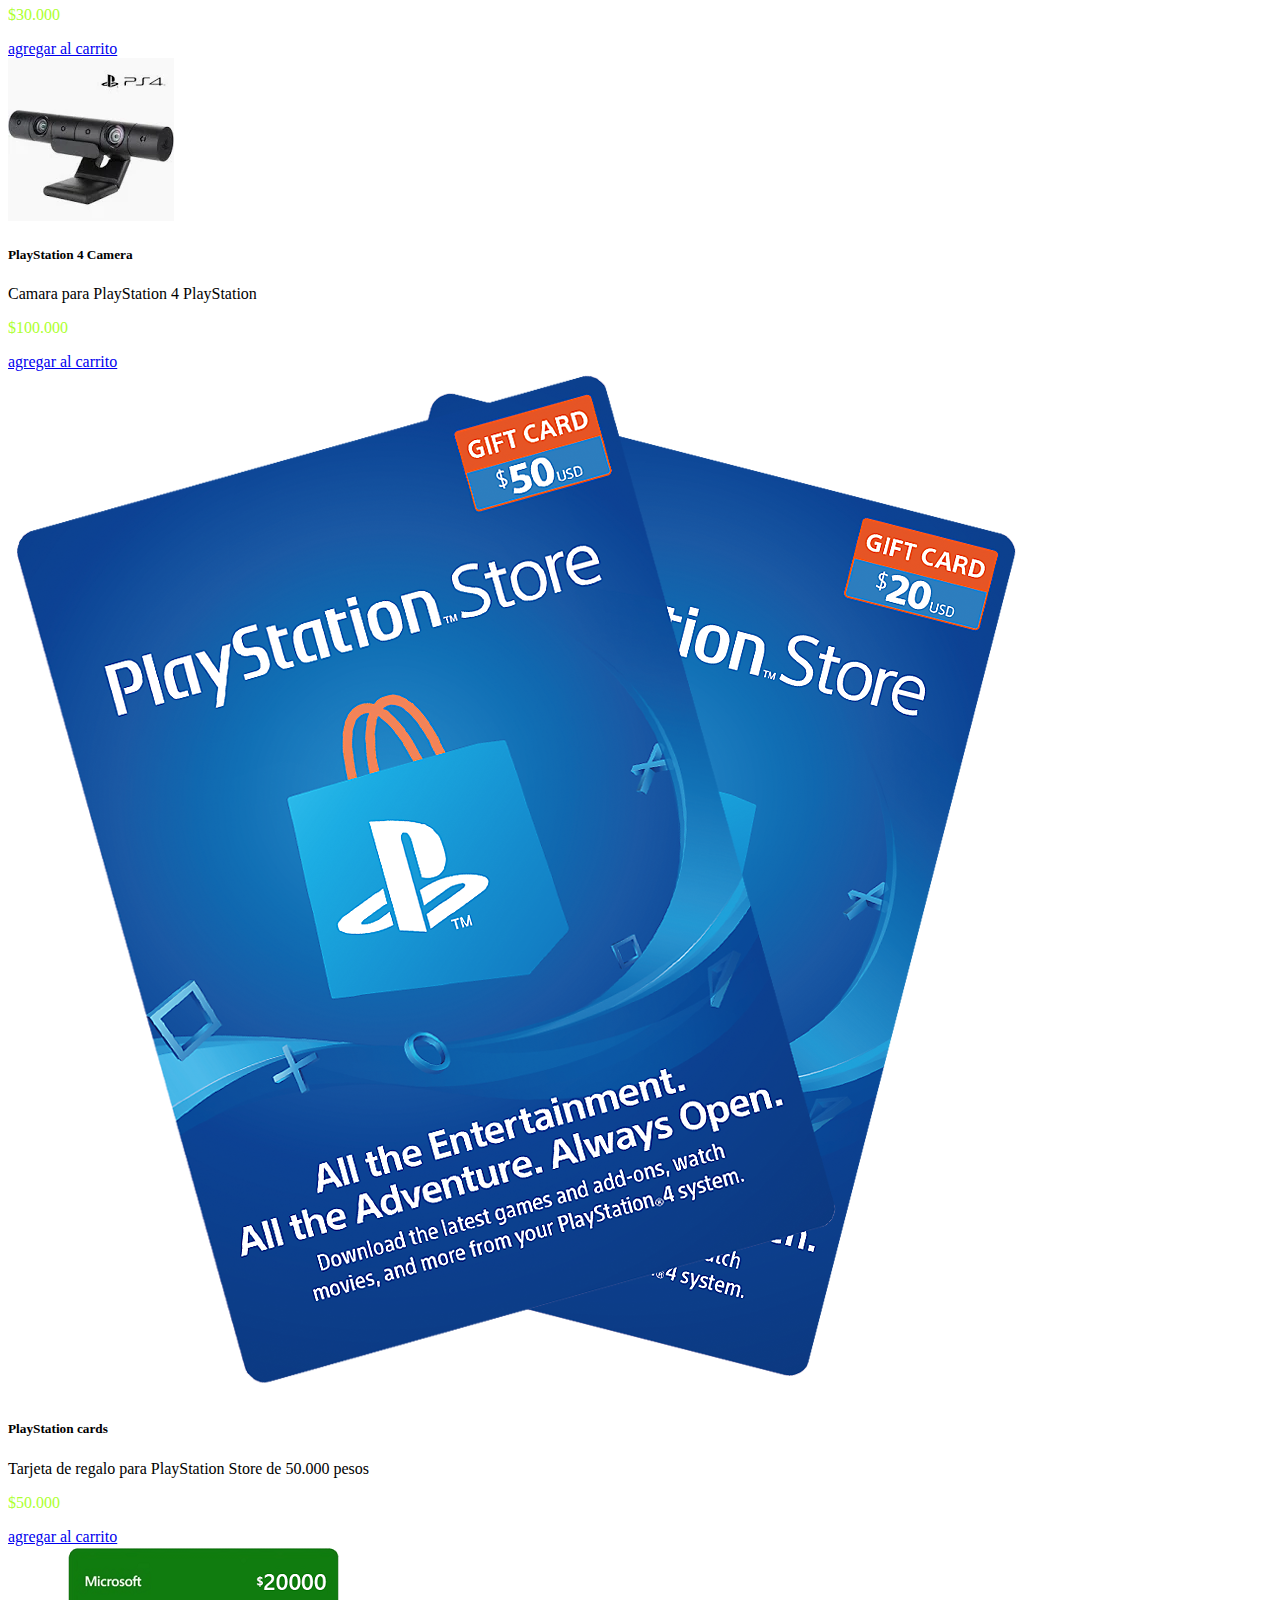
<file: productos.html>
<!doctype html>
<html lang="en">
  <head>
    <link rel="preconnect" href="https://fonts.googleapis.com">
<link rel="preconnect" href="https://fonts.gstatic.com" crossorigin>
<link href="https://fonts.googleapis.com/css2?family=Bebas+Neue&display=swap" rel="stylesheet">
    <!-- Required meta tags -->
    <meta charset="utf-8">
    <meta name="viewport" content="width=device-width, initial-scale=1">

    <!-- Bootstrap CSS -->
    <link href="https://cdn.jsdelivr.net/npm/bootstrap@5.0.2/dist/css/bootstrap.min.css" rel="stylesheet" integrity="sha384-EVSTQN3/azprG1Anm3QDgpJLIm9Nao0Yz1ztcQTwFspd3yD65VohhpuuCOmLASjC" crossorigin="anonymous">
    <link rel="stylesheet" href="css/estilos.css" />
    <title>productos</title>
  </head>
  <body>
    <nav class="navbar navbar-expand-lg navbar-light bg-light">
        <div class="container-fluid">
          <a class="navbar-brand" href="index.html">Inicio</a>
          <button class="navbar-toggler" type="button" data-bs-toggle="collapse" data-bs-target="#navbarSupportedContent" aria-controls="navbarSupportedContent" aria-expanded="false" aria-label="Toggle navigation">
            <span class="navbar-toggler-icon"></span>
          </button>
          <div class="collapse navbar-collapse" id="navbarSupportedContent">
            <ul class="navbar-nav me-auto mb-2 mb-lg-0">
              <li class="nav-item">
                <a class="nav-link active" href="Qsomos.html">¿Quienes somos?</a>
              </li>
              <li class="nav-item">
              <li class="nav-item">
                <a class="nav-link active" aria-current="page" href="productos.html">Productos</a>
              </li>
              <li class="nav-item">
                <a class="nav-link active" href="contacto.html">Contactenos</a>
              </li>
              <li class="nav-item">
                <a class="nav-link active" href="carrito.html">Carrito de compra</a>
              </li>
              <li class="nav-item">
                <a class="nav-link active" href="ERS.html">ERS</a>
            </li>
            </ul>
            
          </div>
        </div>
      </nav>
    
      <div class="row row-cols-2 row-cols-md-4 g-6">
        <div class="col">
          <div class="card h-100">
            <img src="img/productos/fightingStick.jpg" class="card-img-top w-100 h-100" alt="...">
            <div class="card-body">
              <h5 class="card-title">Fight stick PS5</h5>
              <p class="card-text">Control arcade para PlayStation 5</p>
              <p class="precio text-end">$180.000</p>
              <a href="#" class="btn btn-primary">agregar al carrito</a>
            </div>
          </div>
        </div>
        <div class="col">
          <div class="card h-100">
            <img src="img/productos/MandoB.jpeg" class="card-img-top w-100 h-100" alt="...">
            <div class="card-body">
              <h5 class="card-title">DualSense</h5>
              <p class="card-text">Control inalambrico PlayStation 5</p>
              <p class="precio text-end">$60.000</p>
              <a href="#" class="btn btn-primary">agregar al carrito</a>
            </div>
          </div>
        </div>
        <div class="col">
          <div class="card h-100">
            <img src="img/productos/Audifonos_ps4.jpg" class="card-img-top w-100 h-100" alt="...">
            <div class="card-body">
              <h5 class="card-title">Audifonos gamer</h5>
              <p class="card-text">Audifonos gamer con microfono</p>
              <p class="precio text-end">$10.000</p>
              <a href="#" class="btn btn-primary">agregar al carrito</a>
            </div>
          </div>
        </div>
        <div class="col">
          <div class="card h-100">
            <img src="img/productos/Mando_ps4_camuflaje.jpg" class="card-img-top  w-100 h-100" alt="...">
            <div class="card-body">
              <h5 class="card-title">Dualshock 4</h5>
              <p class="card-text">Control inalambrico PlayStation 4 alternativo camuflado rojo</p>
              <p class="precio text-end">$30.000</p>
              <a href="#" class="btn btn-primary">agregar al carrito</a>
            </div>
          </div>
        </div>
        <div class="col">
          <div class="card h-100">
            <img src="img/productos/Mando_ps4_normal.jpg" class="card-img-top w-100 h-100" alt="...">
            <div class="card-body">
              <h5 class="card-title">Dualshock 4</h5>
              <p class="card-text">Control inalambrico PlayStation 4 original naranjo</p>
              <p class="precio text-end">$40.000</p>
              <a href="#" class="btn btn-primary">agregar al carrito</a>
            </div>
          </div>
        </div>
        <div class="col">
          <div class="card h-100">
            <img src="img/productos/MandoGOWjpeg.jpeg" class="card-img-top w-100 h-100" alt="...">
            <div class="card-body">
              <h5 class="card-title">DualSense GOW edition</h5>
              <p class="card-text">Control inalambrico PlayStation 5 God Of War ragnarok edition</p>
              <p class="precio text-end">$70.000</p>
              <a href="#" class="btn btn-primary">agregar al carrito</a>
            </div>
          </div>
        </div>
        <div class="col">
          <div class="card h-100">
            <img src="img/productos/RacingWheelPS5.jpg" class="card-img-top w-100 h-100" alt="...">
            <div class="card-body">
              <h5 class="card-title">Racing Wheel PS5</h5>
              <p class="card-text">Volante de carreras para PlayStation 5 </p>
              <p class="precio text-end">$150.000</p>
              <a href="#" class="btn btn-primary">agregar al carrito</a>
            </div>
          </div>
        </div>
        <div class="col">
          <div class="card h-100">
            <img src="img/productos/RacingWheelXBoxSeriesX.jpg" class="card-img-top w-100 h-100" alt="...">
            <div class="card-body">
              <h5 class="card-title">Racing Wheel Xbox Series X</h5>
              <p class="card-text">Volante de carreras para Xbox Series X</p>
              <p class="precio text-end">$150.000</p>
              <a href="#" class="btn btn-primary">agregar al carrito</a>
            </div>
          </div>
        </div>
        <div class="col">
          <div class="card h-100">
            <img src="img/productos/VRps4.jpg" class="card-img-top w-100 h-100" alt="...">
            <div class="card-body">
              <h5 class="card-title">PlayStation VR pack</h5>
              <p class="card-text">Pack PlayStation VR Pack vr+juego</p>
              <p class="precio text-end">$300.000</p>
              <a href="#" class="btn btn-primary">agregar al carrito</a>
            </div>
          </div>
        </div>
        <div class="col">
          <div class="card h-100">
            <img src="img/productos/NSmandopsitola.jpg" class="card-img-top w-100 h-100" alt="...">
            <div class="card-body">
              <h5 class="card-title">Control pistola para Joycons </h5>
              <p class="card-text">Control pistola para Joycons Nintendo Switch (los mandos se venden por separado)</p>
              <p class="precio text-end">$15.000</p>
              <a href="#" class="btn btn-primary">agregar al carrito</a>
            </div>
          </div>
        </div>
        <div class="col">
          <div class="card h-100">
            <img src="img/productos/bateriaXBOX.jpg" class="card-img-top w-100 h-100" alt="...">
            <div class="card-body">
              <h5 class="card-title">Bateria recargable para mando de Xbox</h5>
              <p class="card-text">Bateria recargable para mandos de Xbox Series X </p>
              <p class="precio text-end">$30.000</p>
              <a href="#" class="btn btn-primary">agregar al carrito</a>
            </div>
          </div>
        </div>
        <div class="col">
          <div class="card h-100">
            <img src="img/productos/Controlbluethot.jpg" class="card-img-top w-100 h-100" alt="...">
            <div class="card-body">
              <h5 class="card-title">Control Bluetooth</h5>
              <p class="card-text">Control inalambrico bluetooth para android</p>
              <p class="precio text-end">$20.000</p>
              <a href="#" class="btn btn-primary">agregar al carrito</a>
            </div>
          </div>
        </div>
        <div class="col">
          <div class="card h-100">
            <img src="img/productos/DiscoDuro.jpg" class="card-img-top w-100 h-100" alt="...">
            <div class="card-body">
              <h5 class="card-title">Disco Duro 2TB para PS4</h5>
              <p class="card-text">Disco Duro de 2TB para Play Station 4</p>
              <p class="precio text-end">$100.000</p>
              <a href="#" class="btn btn-primary">agregar al carrito</a>
            </div>
          </div>
        </div>
        <div class="col">
          <div class="card h-100">
            <img src="img/productos/g21.png" class="card-img-top w-100 h-100" alt="...">
            <div class="card-body">
              <h5 class="card-title">Pack mouse y teclado gamer</h5>
              <p class="card-text">Pack gamer Mouse + teclado </p>
              <p class="precio text-end">$15.000</p>
              <a href="#" class="btn btn-primary">agregar al carrito</a>
            </div>
          </div>
        </div>
        <div class="col">
          <div class="card h-100">
            <img src="img/productos/mario.png" class="card-img-top w-100 h-100" alt="...">
            <div class="card-body">
              <h5 class="card-title">Racing Wheel Nintendo Switch</h5>
              <p class="card-text">Racing wheel para Nintendo Switch con diseño de mario</p>
              <p class="precio text-end">$100.000</p>
              <a href="#" class="btn btn-primary">agregar al carrito</a>
            </div>
          </div>
        </div>
        <div class="col">
          <div class="card h-100">
            <img src="img/productos/microfonogamer.jpg" class="card-img-top w-100 h-100" alt="...">
            <div class="card-body">
              <h5 class="card-title">Microfono Gamer</h5>
              <p class="card-text">Microfono gamer </p>
              <p class="precio text-end">$60.000</p>
              <a href="#" class="btn btn-primary">agregar al carrito</a>
            </div>
          </div>
        </div>
        <div class="col">
          <div class="card h-100">
            <img src="img/productos/nintendoswitchcase.jpg" class="card-img-top w-100 h-100" alt="...">
            <div class="card-body">
              <h5 class="card-title">Carcasa Nintendo Switch</h5>
              <p class="card-text">Carcasa metalica para Nintendo Switch </p>
              <p class="precio text-end">$30.000</p>
              <a href="#" class="btn btn-primary">agregar al carrito</a>
            </div>
          </div>
        </div>
        <div class="col">
          <div class="card h-100">
            <img src="img/productos/PScamera.jpg" class="card-img-top w-100 h-100" alt="...">
            <div class="card-body">
              <h5 class="card-title">PlayStation 4 Camera</h5>
              <p class="card-text">Camara para PlayStation 4 PlayStation</p>
              <p class="precio text-end">$100.000</p>
              <a href="#" class="btn btn-primary">agregar al carrito</a>
            </div>
          </div>
        </div>
        <div class="col">
          <div class="card h-100">
            <img src="img/productos/tarjetaspsn.png" class="card-img-top w-100 h-100" alt="...">
            <div class="card-body">
              <h5 class="card-title">PlayStation cards</h5>
              <p class="card-text">Tarjeta de regalo para PlayStation Store de 50.000 pesos </p>
              <p class="precio text-end">$50.000</p>
              <a href="#" class="btn btn-primary">agregar al carrito</a>
            </div>
          </div>
        </div>
        <div class="col">
          <div class="card h-100">
            <img src="img/productos/tarjetaxbox.png" class="card-img-top w-100 h-100" alt="...">
            <div class="card-body">
              <h5 class="card-title">Xbox Live Gift Card</h5>
              <p class="card-text">tarjeta de regalo para Xbox live de 20.000 pesos</p>
              <p class="precio text-end">$20.000</p>
              <a href="#" class="btn btn-primary">agregar al carrito</a>
            </div>
          </div>
        </div>
      </div>
    <!-- Optional JavaScript; choose one of the two! -->

    <!-- Option 1: Bootstrap Bundle with Popper -->
    <script src="https://cdn.jsdelivr.net/npm/bootstrap@5.0.2/dist/js/bootstrap.bundle.min.js" integrity="sha384-MrcW6ZMFYlzcLA8Nl+NtUVF0sA7MsXsP1UyJoMp4YLEuNSfAP+JcXn/tWtIaxVXM" crossorigin="anonymous"></script>

    <!-- Option 2: Separate Popper and Bootstrap JS -->
    <!--
    <script src="https://cdn.jsdelivr.net/npm/@popperjs/core@2.9.2/dist/umd/popper.min.js" integrity="sha384-IQsoLXl5PILFhosVNubq5LC7Qb9DXgDA9i+tQ8Zj3iwWAwPtgFTxbJ8NT4GN1R8p" crossorigin="anonymous"></script>
    <script src="https://cdn.jsdelivr.net/npm/bootstrap@5.0.2/dist/js/bootstrap.min.js" integrity="sha384-cVKIPhGWiC2Al4u+LWgxfKTRIcfu0JTxR+EQDz/bgldoEyl4H0zUF0QKbrJ0EcQF" crossorigin="anonymous"></script>
    -->
    
    <script src="https://code.jquery.com/jquery-3.3.1.slim.min.js" integrity="

  </body>
</html>
</file>
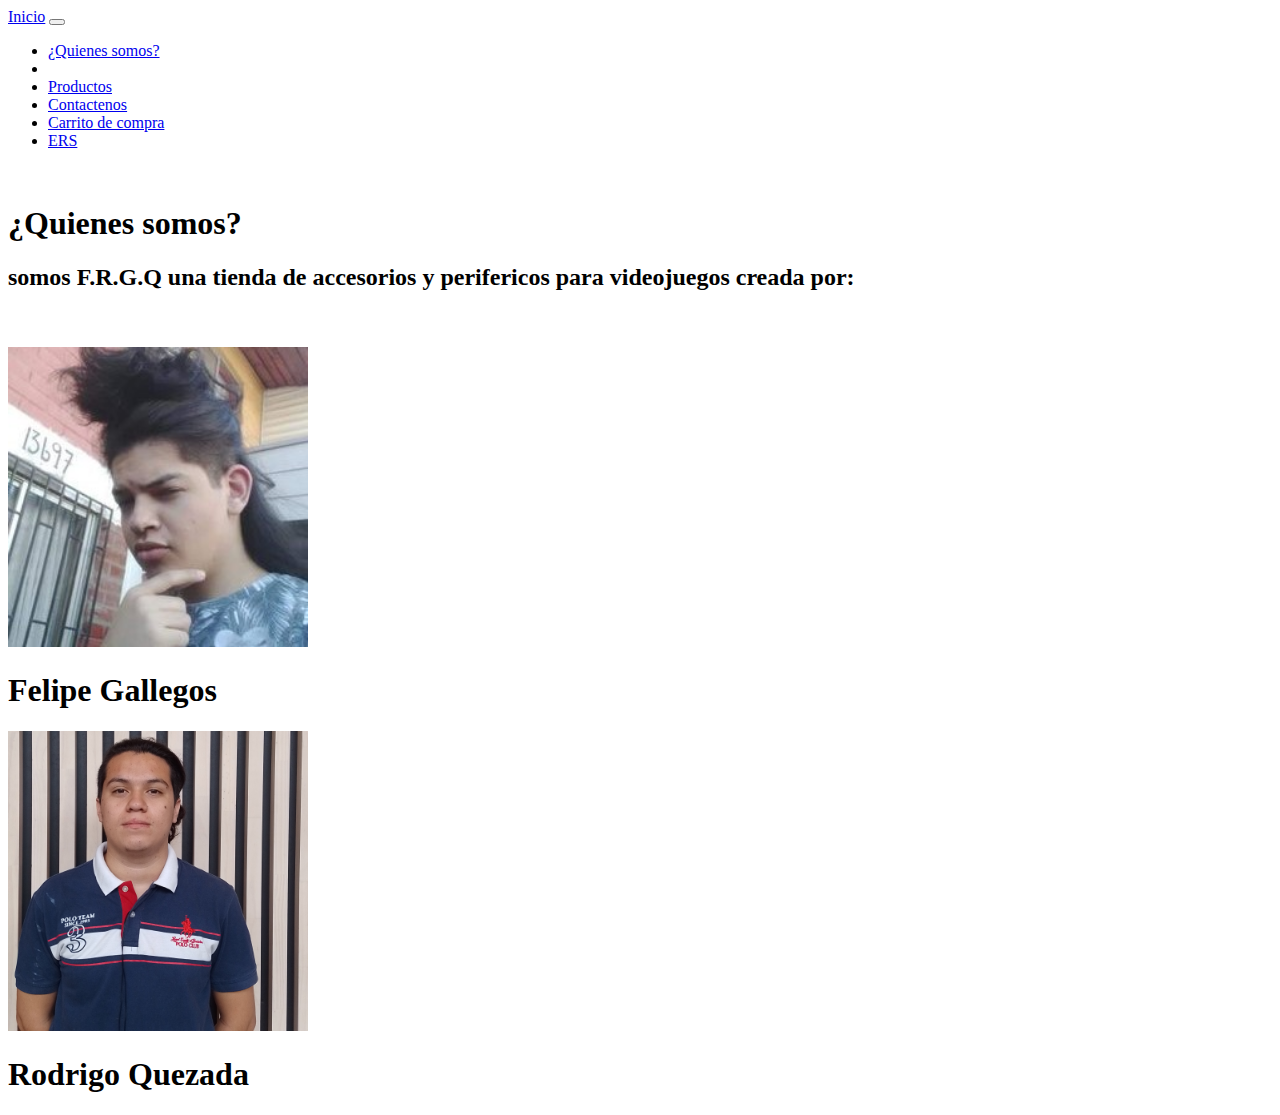
<file: Qsomos.html>
<!doctype html>
<html lang="en">
  <head>
    <link rel="preconnect" href="https://fonts.googleapis.com">
<link rel="preconnect" href="https://fonts.gstatic.com" crossorigin>
<link href="https://fonts.googleapis.com/css2?family=Bebas+Neue&display=swap" rel="stylesheet">
    <!-- Required meta tags -->
    <meta charset="utf-8">
    <meta name="viewport" content="width=device-width, initial-scale=1">

    <!-- Bootstrap CSS -->
    <link href="https://cdn.jsdelivr.net/npm/bootstrap@5.0.2/dist/css/bootstrap.min.css" rel="stylesheet" integrity="sha384-EVSTQN3/azprG1Anm3QDgpJLIm9Nao0Yz1ztcQTwFspd3yD65VohhpuuCOmLASjC" crossorigin="anonymous">
    <link rel="stylesheet" href="css/estilos.css" />
    <title>Quienes somos</title>
  </head>
  <body>
    <nav class="navbar navbar-expand-lg navbar-light bg-light">
        <div class="container-fluid">
          <a class="navbar-brand" href="index.html">Inicio</a>
          <button class="navbar-toggler" type="button" data-bs-toggle="collapse" data-bs-target="#navbarSupportedContent" aria-controls="navbarSupportedContent" aria-expanded="false" aria-label="Toggle navigation">
            <span class="navbar-toggler-icon"></span>
          </button>
          <div class="collapse navbar-collapse" id="navbarSupportedContent">
            <ul class="navbar-nav me-auto mb-2 mb-lg-0">
              <li class="nav-item">
                <a class="nav-link active" href="Qsomos.html">¿Quienes somos?</a>
              </li>
              <li class="nav-item">
              <li class="nav-item">
                <a class="nav-link active" aria-current="page" href="productos.html">Productos</a>
              </li>
              <li class="nav-item">
                <a class="nav-link active" href="contacto.html">Contactenos</a>
              </li>
              <li class="nav-item">
                <a class="nav-link active" href="carrito.html">Carrito de compra</a>
              </li>
              <li class="nav-item">
                <a class="nav-link active" href="ERS.html">ERS</a>
            </li>
            </ul>
            
          </div>
        </div>
      </nav>
    <br>
    <h1 class="text-center">   ¿Quienes somos?</h1>
    <h2 class="text-center">somos F.R.G.Q una tienda de accesorios y perifericos para videojuegos creada por: </h3> <br><br>
<div class="row row-cols-1 row-cols-md-2 g-2">
    <div class="card, container overflow-hidden text-center mx-auto">
      <div class="row gy-6">
        <div class="col-12">
      <div class="p-3"><img src="img/nosotros/imagen1.jpg" class="card-img-top, rounded-circle" alt="..." widht="300px" height="300px"></div>
      <div class="card-body">
        <h1 class="card-text">Felipe Gallegos</h1>
      </div>
      </div>
      </div>
    </div>
    <div class="card, container overflow-hidden text-center mx-auto">
      <div class="row gy-6">
        <div class="col-12">
      <div class="p-3"><img src="img/nosotros/imagen2.jpg" class="card-img-top, rounded-circle" alt="..." widht="300px" height="300px"></div>
      <div class="card-body">
        <h1 class="card-text">Rodrigo Quezada</h1>
      </div>
      </div>
      </div>
    </div>
    <!-- Optional JavaScript; choose one of the two! -->

    <!-- Option 1: Bootstrap Bundle with Popper -->
    <script src="https://cdn.jsdelivr.net/npm/bootstrap@5.0.2/dist/js/bootstrap.bundle.min.js" integrity="sha384-MrcW6ZMFYlzcLA8Nl+NtUVF0sA7MsXsP1UyJoMp4YLEuNSfAP+JcXn/tWtIaxVXM" crossorigin="anonymous"></script>

    <!-- Option 2: Separate Popper and Bootstrap JS -->
    <!--
    <script src="https://cdn.jsdelivr.net/npm/@popperjs/core@2.9.2/dist/umd/popper.min.js" integrity="sha384-IQsoLXl5PILFhosVNubq5LC7Qb9DXgDA9i+tQ8Zj3iwWAwPtgFTxbJ8NT4GN1R8p" crossorigin="anonymous"></script>
    <script src="https://cdn.jsdelivr.net/npm/bootstrap@5.0.2/dist/js/bootstrap.min.js" integrity="sha384-cVKIPhGWiC2Al4u+LWgxfKTRIcfu0JTxR+EQDz/bgldoEyl4H0zUF0QKbrJ0EcQF" crossorigin="anonymous"></script>
    -->
  </body>
</html>
</file>
<file: css/estilos.css>
.titulo{
    font-family: 'Bebas Neue', cursive;}
.precio{
    color: greenyellow;
}
.carousel-caption h5{
    color: red;
}
.carousel-caption p {
    color: greenyellow;
}

.carousel-caption h4{
    color: black;
}

.carousel-caption r{
    color: black;
}
</file>
